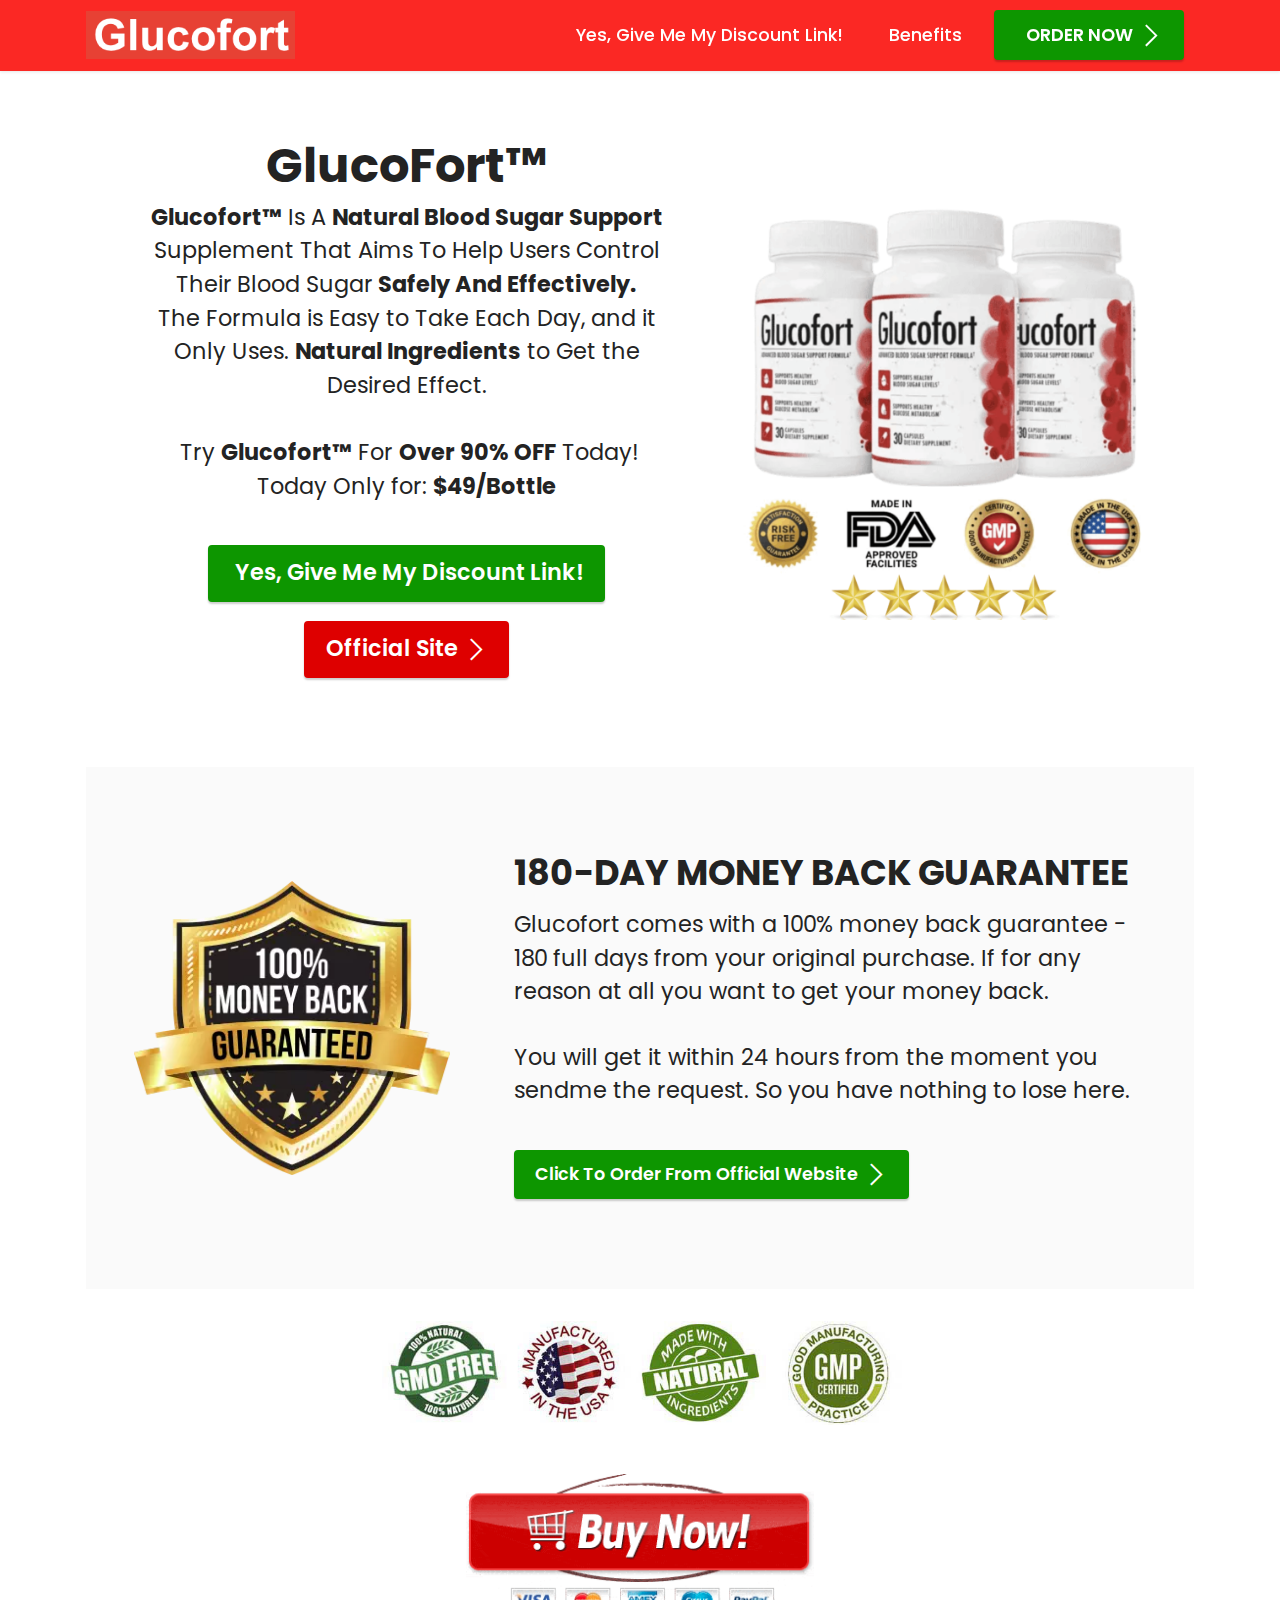
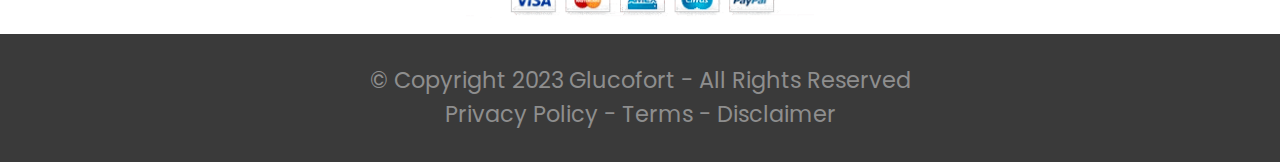
<file: index.html>
<!DOCTYPE html>
<html  lang="en-us">
<head>
  <!-- Site made with Mobirise Website Builder v5.9.0, https://mobirise.com -->
  <meta charset="UTF-8">
  <meta http-equiv="X-UA-Compatible" content="IE=edge">
  <meta name="generator" content="Mobirise v5.9.0, mobirise.com">
  <meta name="twitter:card" content="summary_large_image"/>
  <meta name="twitter:image:src" content="assets/images/index-meta.png">
  <meta property="og:image" content="assets/images/index-meta.png">
  <meta name="twitter:title" content="Glucofort™ Official Site">
  <meta name="viewport" content="width=device-width, initial-scale=1, minimum-scale=1">
  <link rel="shortcut icon" href="assets/images/9e9c5d74b94f3454cbd58ee2927c734f-543-80.webp" type="image/x-icon">
  <meta name="description" content="Support vision health with Ocuprime's proprietary  blend of 24 powerful ingredients carefully selected from nature">
  
  
  <title>Glucofort™ Official Site</title>
  <link rel="stylesheet" href="assets/web/assets/mobirise-icons2/mobirise2.css">
  <link rel="stylesheet" href="assets/bootstrap/css/bootstrap.min.css">
  <link rel="stylesheet" href="assets/bootstrap/css/bootstrap-grid.min.css">
  <link rel="stylesheet" href="assets/bootstrap/css/bootstrap-reboot.min.css">
  <link rel="stylesheet" href="assets/dropdown/css/style.css">
  <link rel="stylesheet" href="assets/socicon/css/styles.css">
  <link rel="stylesheet" href="assets/theme/css/style.css">
  <link rel="preload" href="https://fonts.googleapis.com/css?family=Poppins:100,100i,200,200i,300,300i,400,400i,500,500i,600,600i,700,700i,800,800i,900,900i&display=swap" as="style" onload="this.onload=null;this.rel='stylesheet'">
  <noscript><link rel="stylesheet" href="https://fonts.googleapis.com/css?family=Poppins:100,100i,200,200i,300,300i,400,400i,500,500i,600,600i,700,700i,800,800i,900,900i&display=swap"></noscript>
  <link rel="preload" as="style" href="assets/mobirise/css/mbr-additional.css"><link rel="stylesheet" href="assets/mobirise/css/mbr-additional.css" type="text/css">

  
  
  
</head>
<body>
  
  <section data-bs-version="5.1" class="menu menu1 cid-tnIXGkiqCz" once="menu" id="menu">
    

    <nav class="navbar navbar-dropdown navbar-fixed-top navbar-expand-lg">
        <div class="container">
            <div class="navbar-brand">
                <span class="navbar-logo">
                    <a href="https://bestofferhere.link/Glucofort">
                        <img src="assets/images/screenshot-2023-08-20-at-2.09.10-pm-288x66.png" alt="ocuprime" style="height: 3rem;">
                    </a>
                </span>
                
            </div>
            <button class="navbar-toggler" type="button" data-toggle="collapse" data-bs-toggle="collapse" data-target="#navbarSupportedContent" data-bs-target="#navbarSupportedContent" aria-controls="navbarNavAltMarkup" aria-expanded="false" aria-label="Toggle navigation">
                <div class="hamburger">
                    <span></span>
                    <span></span>
                    <span></span>
                    <span></span>
                </div>
            </button>
            <div class="collapse navbar-collapse" id="navbarSupportedContent">
                <ul class="navbar-nav nav-dropdown" data-app-modern-menu="true"><li class="nav-item"><a class="nav-link link text-info text-primary display-4" href="https://bestofferhere.link/Glucofort">
                            Yes, Give Me My Discount Link!</a></li>
                    <li class="nav-item"><a class="nav-link link text-info text-primary display-4" href="https://bestofferhere.link/Glucofort">
                            Benefits</a></li></ul>
                
                <div class="navbar-buttons mbr-section-btn"><a class="btn btn-success display-4" href="https://bestofferhere.link/Glucofort"><span class="mobi-mbri mobi-mbri-arrow-next mbr-iconfont mbr-iconfont-btn"></span><font face="Moririse2"><span style="font-size: 22px;">&nbsp;</span></font>ORDER NOW</a></div>
            </div>
        </div>
    </nav>
</section>

<section data-bs-version="5.1" class="features15 cid-tnJaAwlyFR" id="features16-o">

    

    
    <div class="container">
        <div class="content-wrapper">
            <div class="row align-items-center">
                <div class="col-12 col-lg">
                    <div class="text-wrapper">
                        <h1 class="card-title mbr-fonts-style display-2"><strong>GlucoFort™</strong></h1>
                        <p class="mbr-text mbr-fonts-style mb-4 display-7"><strong>Glucofort™</strong> Is A <strong>Natural Blood Sugar Support </strong>Supplement That Aims To Help Users Control Their<strong> </strong>Blood Sugar<strong> Safely And Effectively.</strong><br>The Formula is Easy to Take Each Day, and it Only Uses. <strong>Natural Ingredients</strong> to Get the Desired Effect.<br><br>&nbsp;Try <strong>Glucofort™</strong> For <strong>Over 90% OFF</strong> Today! <br>Today Only for: <strong>$49/Bottle</strong><br></p>
                        <div class="mbr-section-btn mt-3"><a class="btn btn-success display-7" href="https://bestofferhere.link/Glucofort">&nbsp;Yes, Give Me My Discount Link!</a> <a class="btn btn-primary display-7" href="https://bestofferhere.link/Glucofort"><span class="mobi-mbri mobi-mbri-arrow-next mbr-iconfont mbr-iconfont-btn" style="font-size: 22px;"></span>Official Site</a></div>
                    </div>
                </div>
                <div class="col-12 col-lg-5">
                    <div class="image-wrapper">
                        <a href="https://bestofferhere.link/Glucofort"><img src="assets/images/screenshot-2023-08-20-at-2.07.48-pm-956x980.png" alt="ocuprime"></a>
                    </div>
                </div>
            </div>
        </div>
    </div>
</section>

<section data-bs-version="5.1" class="features16 cid-tnKdrOkc85" id="features17-10">
    

    
    <div class="container">
        <div class="content-wrapper">
            <div class="row align-items-center">
                <div class="col-12 col-lg-4">
                    <div class="image-wrapper">
                        <a href="https://bestofferhere.link/Glucofort"><img src="assets/images/money-back-guarantee.webp" alt="money back guarantee"></a>
                    </div>
                </div>
                <div class="col-12 col-lg">
                    <div class="text-wrapper">
                        <h3 class="card-title mbr-fonts-style display-5"><strong>180-DAY MONEY BACK GUARANTEE</strong></h3>
                        <p class="mbr-text mbr-fonts-style mb-4 display-7">Glucofort comes with a 100% money back guarantee - 180 full days from your original purchase. If for any reason at all you want to get your money back.<br></p>
                        
                        <p class="mbr-text mbr-fonts-style mb-4 display-7">You will get it within 24 hours from the moment you sendme the request. So you have nothing to lose here.<br></p>
                        <div class="mbr-section-btn mt-3"><a class="btn btn-success display-4" href="https://bestofferhere.link/Glucofort"><span class="mobi-mbri mobi-mbri-arrow-next mbr-iconfont mbr-iconfont-btn"></span>Click To Order From Official Website</a></div>
                    </div>
                </div>
            </div>
        </div>
    </div>
</section>

<section data-bs-version="5.1" class="image3 cid-tnP8J57xQS" id="image3-1v">
    

    

    <div class="container">
        <div class="row justify-content-center">
            <div class="col-12 col-lg-6">
                <div class="image-wrapper">
                    <img src="assets/images/ocuprime-763x148.jpg" alt="ocuprime qualities">
                    
                </div>
            </div>
        </div>
    </div>
</section>

<section data-bs-version="5.1" class="image3 cid-tD0vg6mk0m" id="image3-4n">
    

    

    <div class="container">
        <div class="row justify-content-center">
            <div class="col-12 col-lg-4">
                <div class="image-wrapper">
                    <a href="https://bestofferhere.link/Glucofort"><img src="assets/images/betabeat-buy.gif" alt="order ocuprime"></a>
                    
                </div>
            </div>
        </div>
    </div>
</section>

<section data-bs-version="5.1" class="footer7 cid-tovw8QKy7q" once="footers" id="footer7-4g">

    

    

    <div class="container">
        <div class="media-container-row align-center mbr-white">
            <div class="col-12">
                <p class="mbr-text mb-0 mbr-fonts-style display-7">
                    © Copyright 2023 <a href="https://bestofferhere.link/LeanBiomeHere" class="text-danger">G</a>lucofort&nbsp;- All Rights Reserved<br><a href="http://privacy.html" class="text-danger">Privacy Policy</a> - <a href="terms.html" class="text-danger text-primary" target="_blank">Terms</a> - <a href="disclaimer.html" class="text-danger text-primary" target="_blank">Disclaimer</a><br>
                </p>
            </div>
        </div>
    </div>
</section><script src="assets/bootstrap/js/bootstrap.bundle.min.js"></script>  <script src="assets/smoothscroll/smooth-scroll.js"></script>  <script src="assets/ytplayer/index.js"></script>  <script src="assets/dropdown/js/navbar-dropdown.js"></script>  <script src="assets/theme/js/script.js"></script>  
  
  
 <div id="scrollToTop" class="scrollToTop mbr-arrow-up"><a style="text-align: center;"><i class="mbr-arrow-up-icon mbr-arrow-up-icon-cm cm-icon cm-icon-smallarrow-up"></i></a></div>
  </body>
</html>
</file>
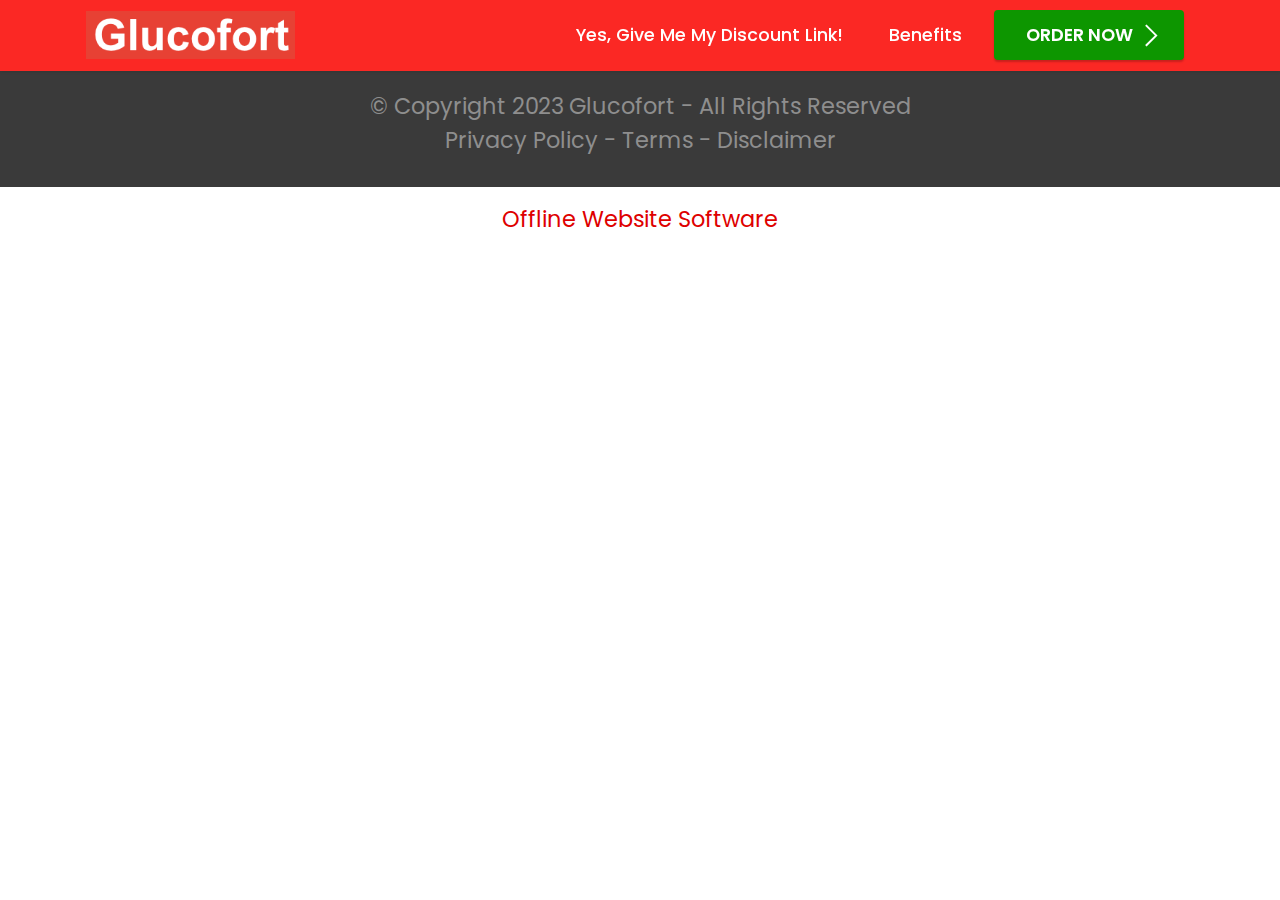
<file: page1.html>
<!DOCTYPE html>
<html  lang="en-us">
<head>
  <!-- Site made with Mobirise Website Builder v5.9.0, https://mobirise.com -->
  <meta charset="UTF-8">
  <meta http-equiv="X-UA-Compatible" content="IE=edge">
  <meta name="generator" content="Mobirise v5.9.0, mobirise.com">
  <meta name="viewport" content="width=device-width, initial-scale=1, minimum-scale=1">
  <link rel="shortcut icon" href="assets/images/9e9c5d74b94f3454cbd58ee2927c734f-543-80.webp" type="image/x-icon">
  <meta name="description" content="">
  
  
  <title>Page 1</title>
  <link rel="stylesheet" href="assets/web/assets/mobirise-icons2/mobirise2.css">
  <link rel="stylesheet" href="assets/bootstrap/css/bootstrap.min.css">
  <link rel="stylesheet" href="assets/bootstrap/css/bootstrap-grid.min.css">
  <link rel="stylesheet" href="assets/bootstrap/css/bootstrap-reboot.min.css">
  <link rel="stylesheet" href="assets/dropdown/css/style.css">
  <link rel="stylesheet" href="assets/socicon/css/styles.css">
  <link rel="stylesheet" href="assets/theme/css/style.css">
  <link rel="preload" href="https://fonts.googleapis.com/css?family=Poppins:100,100i,200,200i,300,300i,400,400i,500,500i,600,600i,700,700i,800,800i,900,900i&display=swap" as="style" onload="this.onload=null;this.rel='stylesheet'">
  <noscript><link rel="stylesheet" href="https://fonts.googleapis.com/css?family=Poppins:100,100i,200,200i,300,300i,400,400i,500,500i,600,600i,700,700i,800,800i,900,900i&display=swap"></noscript>
  <link rel="preload" as="style" href="assets/mobirise/css/mbr-additional.css"><link rel="stylesheet" href="assets/mobirise/css/mbr-additional.css" type="text/css">

  
  
  
</head>
<body>
  
  <section data-bs-version="5.1" class="menu menu1 cid-tnIXGkiqCz" once="menu" id="menu1-53">
    

    <nav class="navbar navbar-dropdown navbar-fixed-top navbar-expand-lg">
        <div class="container">
            <div class="navbar-brand">
                <span class="navbar-logo">
                    <a href="https://bestofferhere.link/Glucofort">
                        <img src="assets/images/screenshot-2023-08-20-at-2.09.10-pm-288x66.png" alt="ocuprime" style="height: 3rem;">
                    </a>
                </span>
                
            </div>
            <button class="navbar-toggler" type="button" data-toggle="collapse" data-bs-toggle="collapse" data-target="#navbarSupportedContent" data-bs-target="#navbarSupportedContent" aria-controls="navbarNavAltMarkup" aria-expanded="false" aria-label="Toggle navigation">
                <div class="hamburger">
                    <span></span>
                    <span></span>
                    <span></span>
                    <span></span>
                </div>
            </button>
            <div class="collapse navbar-collapse" id="navbarSupportedContent">
                <ul class="navbar-nav nav-dropdown" data-app-modern-menu="true"><li class="nav-item"><a class="nav-link link text-info text-primary display-4" href="https://bestofferhere.link/Glucofort">
                            Yes, Give Me My Discount Link!</a></li>
                    <li class="nav-item"><a class="nav-link link text-info text-primary display-4" href="https://bestofferhere.link/Glucofort">
                            Benefits</a></li></ul>
                
                <div class="navbar-buttons mbr-section-btn"><a class="btn btn-success display-4" href="https://bestofferhere.link/Glucofort"><span class="mobi-mbri mobi-mbri-arrow-next mbr-iconfont mbr-iconfont-btn"></span><font face="Moririse2"><span style="font-size: 22px;">&nbsp;</span></font>ORDER NOW</a></div>
            </div>
        </div>
    </nav>
</section>

<section data-bs-version="5.1" class="footer7 cid-tovw8QKy7q" once="footers" id="footer7-54">

    

    

    <div class="container">
        <div class="media-container-row align-center mbr-white">
            <div class="col-12">
                <p class="mbr-text mb-0 mbr-fonts-style display-7">
                    © Copyright 2023 <a href="https://bestofferhere.link/LeanBiomeHere" class="text-danger">G</a>lucofort&nbsp;- All Rights Reserved<br><a href="http://privacy.html" class="text-danger">Privacy Policy</a> - <a href="terms.html" class="text-danger text-primary" target="_blank">Terms</a> - <a href="disclaimer.html" class="text-danger text-primary" target="_blank">Disclaimer</a><br>
                </p>
            </div>
        </div>
    </div>
</section><section class="display-7" style="padding: 0;align-items: center;justify-content: center;flex-wrap: wrap;    align-content: center;display: flex;position: relative;height: 4rem;"><a href="https://mobiri.se/2977113" style="flex: 1 1;height: 4rem;position: absolute;width: 100%;z-index: 1;"><img alt="" style="height: 4rem;" src="[data-uri]"></a><p style="margin: 0;text-align: center;" class="display-7">&#8204;</p><a style="z-index:1" href="https://mobirise.com/offline-website-builder.html">Offline Website Software</a></section><script src="assets/bootstrap/js/bootstrap.bundle.min.js"></script>  <script src="assets/smoothscroll/smooth-scroll.js"></script>  <script src="assets/ytplayer/index.js"></script>  <script src="assets/dropdown/js/navbar-dropdown.js"></script>  <script src="assets/theme/js/script.js"></script>  
  
  
 <div id="scrollToTop" class="scrollToTop mbr-arrow-up"><a style="text-align: center;"><i class="mbr-arrow-up-icon mbr-arrow-up-icon-cm cm-icon cm-icon-smallarrow-up"></i></a></div>
  </body>
</html>
</file>
<file: assets/web/assets/mobirise-icons2/mobirise2.css>
@font-face {
  font-family: 'Moririse2';
  font-display: swap;
  src:  url('mobirise2.eot?f2bix4');
  src:  url('mobirise2.eot?f2bix4#iefix') format('embedded-opentype'),
    url('mobirise2.ttf?f2bix4') format('truetype'),
    url('mobirise2.woff?f2bix4') format('woff'),
    url('mobirise2.svg?f2bix4#mobirise2') format('svg');
  font-weight: normal;
  font-style: normal;
}

[class^="mobi-"], [class*=" mobi-"] {
  /* use !important to prevent issues with browser extensions that change fonts */
  font-family: 'Moririse2' !important;
  speak: none;
  font-style: normal;
  font-weight: normal;
  font-variant: normal;
  text-transform: none;
  line-height: 1;

  /* Better Font Rendering =========== */
  -webkit-font-smoothing: antialiased;
  -moz-osx-font-smoothing: grayscale;
}

.mobi-mbri-add-submenu:before {
  content: "\e900";
}
.mobi-mbri-alert:before {
  content: "\e901";
}
.mobi-mbri-align-center:before {
  content: "\e902";
}
.mobi-mbri-align-justify:before {
  content: "\e903";
}
.mobi-mbri-align-left:before {
  content: "\e904";
}
.mobi-mbri-align-right:before {
  content: "\e905";
}
.mobi-mbri-android:before {
  content: "\e906";
}
.mobi-mbri-apple:before {
  content: "\e907";
}
.mobi-mbri-arrow-down:before {
  content: "\e908";
}
.mobi-mbri-arrow-next:before {
  content: "\e909";
}
.mobi-mbri-arrow-prev:before {
  content: "\e90a";
}
.mobi-mbri-arrow-up:before {
  content: "\e90b";
}
.mobi-mbri-bold:before {
  content: "\e90c";
}
.mobi-mbri-bookmark:before {
  content: "\e90d";
}
.mobi-mbri-bootstrap:before {
  content: "\e90e";
}
.mobi-mbri-briefcase:before {
  content: "\e90f";
}
.mobi-mbri-browse:before {
  content: "\e910";
}
.mobi-mbri-bulleted-list:before {
  content: "\e911";
}
.mobi-mbri-calendar:before {
  content: "\e912";
}
.mobi-mbri-camera:before {
  content: "\e913";
}
.mobi-mbri-cart-add:before {
  content: "\e914";
}
.mobi-mbri-cart-full:before {
  content: "\e915";
}
.mobi-mbri-cash:before {
  content: "\e916";
}
.mobi-mbri-change-style:before {
  content: "\e917";
}
.mobi-mbri-chat:before {
  content: "\e918";
}
.mobi-mbri-clock:before {
  content: "\e919";
}
.mobi-mbri-close:before {
  content: "\e91a";
}
.mobi-mbri-cloud:before {
  content: "\e91b";
}
.mobi-mbri-code:before {
  content: "\e91c";
}
.mobi-mbri-contact-form:before {
  content: "\e91d";
}
.mobi-mbri-credit-card:before {
  content: "\e91e";
}
.mobi-mbri-cursor-click:before {
  content: "\e91f";
}
.mobi-mbri-cust-feedback:before {
  content: "\e920";
}
.mobi-mbri-database:before {
  content: "\e921";
}
.mobi-mbri-delivery:before {
  content: "\e922";
}
.mobi-mbri-desktop:before {
  content: "\e923";
}
.mobi-mbri-devices:before {
  content: "\e924";
}
.mobi-mbri-down:before {
  content: "\e925";
}
.mobi-mbri-download-2:before {
  content: "\e926";
}
.mobi-mbri-download:before {
  content: "\e927";
}
.mobi-mbri-drag-n-drop-2:before {
  content: "\e928";
}
.mobi-mbri-drag-n-drop:before {
  content: "\e929";
}
.mobi-mbri-edit-2:before {
  content: "\e92a";
}
.mobi-mbri-edit:before {
  content: "\e92b";
}
.mobi-mbri-error:before {
  content: "\e92c";
}
.mobi-mbri-extension:before {
  content: "\e92d";
}
.mobi-mbri-features:before {
  content: "\e92e";
}
.mobi-mbri-file:before {
  content: "\e92f";
}
.mobi-mbri-flag:before {
  content: "\e930";
}
.mobi-mbri-folder:before {
  content: "\e931";
}
.mobi-mbri-gift:before {
  content: "\e932";
}
.mobi-mbri-github:before {
  content: "\e933";
}
.mobi-mbri-globe-2:before {
  content: "\e934";
}
.mobi-mbri-globe:before {
  content: "\e935";
}
.mobi-mbri-growing-chart:before {
  content: "\e936";
}
.mobi-mbri-hearth:before {
  content: "\e937";
}
.mobi-mbri-help:before {
  content: "\e938";
}
.mobi-mbri-home:before {
  content: "\e939";
}
.mobi-mbri-hot-cup:before {
  content: "\e93a";
}
.mobi-mbri-idea:before {
  content: "\e93b";
}
.mobi-mbri-image-gallery:before {
  content: "\e93c";
}
.mobi-mbri-image-slider:before {
  content: "\e93d";
}
.mobi-mbri-info:before {
  content: "\e93e";
}
.mobi-mbri-italic:before {
  content: "\e93f";
}
.mobi-mbri-key:before {
  content: "\e940";
}
.mobi-mbri-laptop:before {
  content: "\e941";
}
.mobi-mbri-layers:before {
  content: "\e942";
}
.mobi-mbri-left-right:before {
  content: "\e943";
}
.mobi-mbri-left:before {
  content: "\e944";
}
.mobi-mbri-letter:before {
  content: "\e945";
}
.mobi-mbri-like:before {
  content: "\e946";
}
.mobi-mbri-link:before {
  content: "\e947";
}
.mobi-mbri-lock:before {
  content: "\e948";
}
.mobi-mbri-login:before {
  content: "\e949";
}
.mobi-mbri-logout:before {
  content: "\e94a";
}
.mobi-mbri-magic-stick:before {
  content: "\e94b";
}
.mobi-mbri-map-pin:before {
  content: "\e94c";
}
.mobi-mbri-menu:before {
  content: "\e94d";
}
.mobi-mbri-mobile-2:before {
  content: "\e94e";
}
.mobi-mbri-mobile-horizontal:before {
  content: "\e94f";
}
.mobi-mbri-mobile:before {
  content: "\e950";
}
.mobi-mbri-mobirise:before {
  content: "\e951";
}
.mobi-mbri-more-horizontal:before {
  content: "\e952";
}
.mobi-mbri-more-vertical:before {
  content: "\e953";
}
.mobi-mbri-music:before {
  content: "\e954";
}
.mobi-mbri-new-file:before {
  content: "\e955";
}
.mobi-mbri-numbered-list:before {
  content: "\e956";
}
.mobi-mbri-opened-folder:before {
  content: "\e957";
}
.mobi-mbri-pages:before {
  content: "\e958";
}
.mobi-mbri-paper-plane:before {
  content: "\e959";
}
.mobi-mbri-paperclip:before {
  content: "\e95a";
}
.mobi-mbri-phone:before {
  content: "\e95b";
}
.mobi-mbri-photo:before {
  content: "\e95c";
}
.mobi-mbri-photos:before {
  content: "\e95d";
}
.mobi-mbri-pin:before {
  content: "\e95e";
}
.mobi-mbri-play:before {
  content: "\e95f";
}
.mobi-mbri-plus:before {
  content: "\e960";
}
.mobi-mbri-preview:before {
  content: "\e961";
}
.mobi-mbri-print:before {
  content: "\e962";
}
.mobi-mbri-protect:before {
  content: "\e963";
}
.mobi-mbri-question:before {
  content: "\e964";
}
.mobi-mbri-quote-left:before {
  content: "\e965";
}
.mobi-mbri-quote-right:before {
  content: "\e966";
}
.mobi-mbri-redo:before {
  content: "\e967";
}
.mobi-mbri-refresh:before {
  content: "\e968";
}
.mobi-mbri-responsive-2:before {
  content: "\e969";
}
.mobi-mbri-responsive:before {
  content: "\e96a";
}
.mobi-mbri-right:before {
  content: "\e96b";
}
.mobi-mbri-rocket:before {
  content: "\e96c";
}
.mobi-mbri-sad-face:before {
  content: "\e96d";
}
.mobi-mbri-sale:before {
  content: "\e96e";
}
.mobi-mbri-save:before {
  content: "\e96f";
}
.mobi-mbri-search:before {
  content: "\e970";
}
.mobi-mbri-setting-2:before {
  content: "\e971";
}
.mobi-mbri-setting-3:before {
  content: "\e972";
}
.mobi-mbri-setting:before {
  content: "\e973";
}
.mobi-mbri-share:before {
  content: "\e974";
}
.mobi-mbri-shopping-bag:before {
  content: "\e975";
}
.mobi-mbri-shopping-basket:before {
  content: "\e976";
}
.mobi-mbri-shopping-cart:before {
  content: "\e977";
}
.mobi-mbri-sites:before {
  content: "\e978";
}
.mobi-mbri-smile-face:before {
  content: "\e979";
}
.mobi-mbri-speed:before {
  content: "\e97a";
}
.mobi-mbri-star:before {
  content: "\e97b";
}
.mobi-mbri-success:before {
  content: "\e97c";
}
.mobi-mbri-sun:before {
  content: "\e97d";
}
.mobi-mbri-sun2:before {
  content: "\e97e";
}
.mobi-mbri-tablet-vertical:before {
  content: "\e97f";
}
.mobi-mbri-tablet:before {
  content: "\e980";
}
.mobi-mbri-target:before {
  content: "\e981";
}
.mobi-mbri-timer:before {
  content: "\e982";
}
.mobi-mbri-to-ftp:before {
  content: "\e983";
}
.mobi-mbri-to-local-drive:before {
  content: "\e984";
}
.mobi-mbri-touch-swipe:before {
  content: "\e985";
}
.mobi-mbri-touch:before {
  content: "\e986";
}
.mobi-mbri-trash:before {
  content: "\e987";
}
.mobi-mbri-underline:before {
  content: "\e988";
}
.mobi-mbri-undo:before {
  content: "\e989";
}
.mobi-mbri-unlink:before {
  content: "\e98a";
}
.mobi-mbri-unlock:before {
  content: "\e98b";
}
.mobi-mbri-up-down:before {
  content: "\e98c";
}
.mobi-mbri-up:before {
  content: "\e98d";
}
.mobi-mbri-update:before {
  content: "\e98e";
}
.mobi-mbri-upload-2:before {
  content: "\e98f";
}
.mobi-mbri-upload:before {
  content: "\e990";
}
.mobi-mbri-user-2:before {
  content: "\e991";
}
.mobi-mbri-user:before {
  content: "\e992";
}
.mobi-mbri-users:before {
  content: "\e993";
}
.mobi-mbri-video-play:before {
  content: "\e994";
}
.mobi-mbri-video:before {
  content: "\e995";
}
.mobi-mbri-watch:before {
  content: "\e996";
}
.mobi-mbri-website-theme-2:before {
  content: "\e997";
}
.mobi-mbri-website-theme:before {
  content: "\e998";
}
.mobi-mbri-wifi:before {
  content: "\e999";
}
.mobi-mbri-windows:before {
  content: "\e99a";
}
.mobi-mbri-zoom-in:before {
  content: "\e99b";
}
.mobi-mbri-zoom-out:before {
  content: "\e99c";
}
</file>
<file: assets/dropdown/css/style.css>
.navbar-dropdown {
  left: 0;
  padding: 0;
  position: absolute;
  right: 0;
  top: 0;
  transition: all 0.45s ease;
  z-index: 1030;
  background: #282828; }
  .navbar-dropdown .navbar-logo {
    margin-right: 0.8rem;
    transition: margin 0.3s ease-in-out;
    vertical-align: middle; }
    .navbar-dropdown .navbar-logo img {
      height: 3.125rem;
      transition: all 0.3s ease-in-out; }
    .navbar-dropdown .navbar-logo.mbr-iconfont {
      font-size: 3.125rem;
      line-height: 3.125rem; }
  .navbar-dropdown .navbar-caption {
    font-weight: 700;
    white-space: normal;
    vertical-align: -4px;
    line-height: 3.125rem !important; }
    .navbar-dropdown .navbar-caption, .navbar-dropdown .navbar-caption:hover {
      color: inherit;
      text-decoration: none; }
  .navbar-dropdown .mbr-iconfont + .navbar-caption {
    vertical-align: -1px; }
  .navbar-dropdown.navbar-fixed-top {
    position: fixed; }
  .navbar-dropdown .navbar-brand span {
    vertical-align: -4px; }
  .navbar-dropdown.bg-color.transparent {
    background: none; }
  .navbar-dropdown.navbar-short .navbar-brand {
    padding: 0.625rem 0; }
    .navbar-dropdown.navbar-short .navbar-brand span {
      vertical-align: -1px; }
  .navbar-dropdown.navbar-short .navbar-caption {
    line-height: 2.375rem !important;
    vertical-align: -2px; }
  .navbar-dropdown.navbar-short .navbar-logo {
    margin-right: 0.5rem; }
    .navbar-dropdown.navbar-short .navbar-logo img {
      height: 2.375rem; }
    .navbar-dropdown.navbar-short .navbar-logo.mbr-iconfont {
      font-size: 2.375rem;
      line-height: 2.375rem; }
  .navbar-dropdown.navbar-short .mbr-table-cell {
    height: 3.625rem; }
  .navbar-dropdown .navbar-close {
    left: 0.6875rem;
    position: fixed;
    top: 0.75rem;
    z-index: 1000; }
  .navbar-dropdown .hamburger-icon {
    content: "";
    display: inline-block;
    vertical-align: middle;
    width: 16px;
    -webkit-box-shadow: 0 -6px 0 1px #282828,0 0 0 1px #282828,0 6px 0 1px #282828;
    -moz-box-shadow: 0 -6px 0 1px #282828,0 0 0 1px #282828,0 6px 0 1px #282828;
    box-shadow: 0 -6px 0 1px #282828,0 0 0 1px #282828,0 6px 0 1px #282828; }

.dropdown-menu .dropdown-toggle[data-toggle="dropdown-submenu"]::after {
  border-bottom: 0.35em solid transparent;
  border-left: 0.35em solid;
  border-right: 0;
  border-top: 0.35em solid transparent;
  margin-left: 0.3rem; }

.dropdown-menu .dropdown-item:focus {
  outline: 0; }

.nav-dropdown {
  font-size: 0.75rem;
  font-weight: 500;
  height: auto !important; }
  .nav-dropdown .nav-btn {
    padding-left: 1rem; }
  .nav-dropdown .link {
    margin: .667em 1.667em;
    font-weight: 500;
    padding: 0;
    transition: color .2s ease-in-out; }
    .nav-dropdown .link.dropdown-toggle {
      margin-right: 2.583em; }
      .nav-dropdown .link.dropdown-toggle::after {
        margin-left: .25rem;
        border-top: 0.35em solid;
        border-right: 0.35em solid transparent;
        border-left: 0.35em solid transparent;
        border-bottom: 0; }
      .nav-dropdown .link.dropdown-toggle[aria-expanded="true"] {
        margin: 0;
        padding: 0.667em 3.263em  0.667em 1.667em; }
  .nav-dropdown .link::after,
  .nav-dropdown .dropdown-item::after {
    color: inherit; }
  .nav-dropdown .btn {
    font-size: 0.75rem;
    font-weight: 700;
    letter-spacing: 0;
    margin-bottom: 0;
    padding-left: 1.25rem;
    padding-right: 1.25rem; }
  .nav-dropdown .dropdown-menu {
    border-radius: 0;
    border: 0;
    left: 0;
    margin: 0;
    padding-bottom: 1.25rem;
    padding-top: 1.25rem;
    position: relative; }
  .nav-dropdown .dropdown-submenu {
    margin-left: 0.125rem;
    top: 0; }
  .nav-dropdown .dropdown-item {
    font-weight: 500;
    line-height: 2;
    padding: 0.3846em 4.615em 0.3846em 1.5385em;
    position: relative;
    transition: color .2s ease-in-out, background-color .2s ease-in-out; }
    .nav-dropdown .dropdown-item::after {
      margin-top: -0.3077em;
      position: absolute;
      right: 1.1538em;
      top: 50%; }
    .nav-dropdown .dropdown-item:focus, .nav-dropdown .dropdown-item:hover {
      background: none; }

@media (max-width: 767px) {
  .nav-dropdown.navbar-toggleable-sm {
    bottom: 0;
    display: none;
    left: 0;
    overflow-x: hidden;
    position: fixed;
    top: 0;
    transform: translateX(-100%);
    -ms-transform: translateX(-100%);
    -webkit-transform: translateX(-100%);
    width: 18.75rem;
    z-index: 999; } }
.nav-dropdown.navbar-toggleable-xl {
  bottom: 0;
  display: none;
  left: 0;
  overflow-x: hidden;
  position: fixed;
  top: 0;
  transform: translateX(-100%);
  -ms-transform: translateX(-100%);
  -webkit-transform: translateX(-100%);
  width: 18.75rem;
  z-index: 999; }

.nav-dropdown-sm {
  display: block !important;
  overflow-x: hidden;
  overflow: auto;
  padding-top: 3.875rem; }
  .nav-dropdown-sm::after {
    content: "";
    display: block;
    height: 3rem;
    width: 100%; }
  .nav-dropdown-sm.collapse.in ~ .navbar-close {
    display: block !important; }
  .nav-dropdown-sm.collapsing, .nav-dropdown-sm.collapse.in {
    transform: translateX(0);
    -ms-transform: translateX(0);
    -webkit-transform: translateX(0);
    transition: all 0.25s ease-out;
    -webkit-transition: all 0.25s ease-out;
    background: #282828; }
  .nav-dropdown-sm.collapsing[aria-expanded="false"] {
    transform: translateX(-100%);
    -ms-transform: translateX(-100%);
    -webkit-transform: translateX(-100%); }
  .nav-dropdown-sm .nav-item {
    display: block;
    margin-left: 0 !important;
    padding-left: 0; }
  .nav-dropdown-sm .link,
  .nav-dropdown-sm .dropdown-item {
    border-top: 1px dotted rgba(255, 255, 255, 0.1);
    font-size: 0.8125rem;
    line-height: 1.6;
    margin: 0 !important;
    padding: 0.875rem 2.4rem 0.875rem 1.5625rem !important;
    position: relative;
    white-space: normal; }
    .nav-dropdown-sm .link:focus, .nav-dropdown-sm .link:hover,
    .nav-dropdown-sm .dropdown-item:focus,
    .nav-dropdown-sm .dropdown-item:hover {
      background: rgba(0, 0, 0, 0.2) !important;
      color: #c0a375; }
  .nav-dropdown-sm .nav-btn {
    position: relative;
    padding: 1.5625rem 1.5625rem 0 1.5625rem; }
    .nav-dropdown-sm .nav-btn::before {
      border-top: 1px dotted rgba(255, 255, 255, 0.1);
      content: "";
      left: 0;
      position: absolute;
      top: 0;
      width: 100%; }
    .nav-dropdown-sm .nav-btn + .nav-btn {
      padding-top: 0.625rem; }
      .nav-dropdown-sm .nav-btn + .nav-btn::before {
        display: none; }
  .nav-dropdown-sm .btn {
    padding: 0.625rem 0; }
  .nav-dropdown-sm .dropdown-toggle[data-toggle="dropdown-submenu"]::after {
    margin-left: .25rem;
    border-top: 0.35em solid;
    border-right: 0.35em solid transparent;
    border-left: 0.35em solid transparent;
    border-bottom: 0; }
  .nav-dropdown-sm .dropdown-toggle[data-toggle="dropdown-submenu"][aria-expanded="true"]::after {
    border-top: 0;
    border-right: 0.35em solid transparent;
    border-left: 0.35em solid transparent;
    border-bottom: 0.35em solid; }
  .nav-dropdown-sm .dropdown-menu {
    margin: 0;
    padding: 0;
    position: relative;
    top: 0;
    left: 0;
    width: 100%;
    border: 0;
    float: none;
    border-radius: 0;
    background: none; }
  .nav-dropdown-sm .dropdown-submenu {
    left: 100%;
    margin-left: 0.125rem;
    margin-top: -1.25rem;
    top: 0; }

.navbar-toggleable-sm .nav-dropdown .dropdown-menu {
  position: absolute; }

.navbar-toggleable-sm .nav-dropdown .dropdown-submenu {
  left: 100%;
  margin-left: 0.125rem;
  margin-top: -1.25rem;
  top: 0; }

.navbar-toggleable-sm.opened .nav-dropdown .dropdown-menu {
  position: relative; }

.navbar-toggleable-sm.opened .nav-dropdown .dropdown-submenu {
  left: 0;
  margin-left: 00rem;
  margin-top: 0rem;
  top: 0; }

.is-builder .nav-dropdown.collapsing {
  transition: none !important; }
</file>
<file: assets/socicon/css/styles.css>
@charset "UTF-8";

@font-face {
  font-family: 'Socicon';
  src:  url('../fonts/socicon.eot');
  src:  url('../fonts/socicon.eot?#iefix') format('embedded-opentype'),
    url('../fonts/socicon.woff2') format('woff2'),
    url('../fonts/socicon.ttf') format('truetype'),
    url('../fonts/socicon.woff') format('woff'),
    url('../fonts/socicon.svg#socicon') format('svg');
  font-weight: normal;
  font-style: normal;
  font-display: swap;
}

[data-icon]:before {
  font-family: "socicon" !important;
  content: attr(data-icon);
  font-style: normal !important;
  font-weight: normal !important;
  font-variant: normal !important;
  text-transform: none !important;
  speak: none;
  line-height: 1;
  -webkit-font-smoothing: antialiased;
  -moz-osx-font-smoothing: grayscale;
}

[class^="socicon-"], [class*=" socicon-"] {
  /* use !important to prevent issues with browser extensions that change fonts */
  font-family: 'Socicon' !important;
  speak: none;
  font-style: normal;
  font-weight: normal;
  font-variant: normal;
  text-transform: none;
  line-height: 1;

  /* Better Font Rendering =========== */
  -webkit-font-smoothing: antialiased;
  -moz-osx-font-smoothing: grayscale;
}

.socicon-eitaa:before {
  content: "\e97c";
}
.socicon-soroush:before {
  content: "\e97d";
}
.socicon-bale:before {
  content: "\e97e";
}
.socicon-zazzle:before {
  content: "\e97b";
}
.socicon-society6:before {
  content: "\e97a";
}
.socicon-redbubble:before {
  content: "\e979";
}
.socicon-avvo:before {
  content: "\e978";
}
.socicon-stitcher:before {
  content: "\e977";
}
.socicon-googlehangouts:before {
  content: "\e974";
}
.socicon-dlive:before {
  content: "\e975";
}
.socicon-vsco:before {
  content: "\e976";
}
.socicon-flipboard:before {
  content: "\e973";
}
.socicon-ubuntu:before {
  content: "\e958";
}
.socicon-artstation:before {
  content: "\e959";
}
.socicon-invision:before {
  content: "\e95a";
}
.socicon-torial:before {
  content: "\e95b";
}
.socicon-collectorz:before {
  content: "\e95c";
}
.socicon-seenthis:before {
  content: "\e95d";
}
.socicon-googleplaymusic:before {
  content: "\e95e";
}
.socicon-debian:before {
  content: "\e95f";
}
.socicon-filmfreeway:before {
  content: "\e960";
}
.socicon-gnome:before {
  content: "\e961";
}
.socicon-itchio:before {
  content: "\e962";
}
.socicon-jamendo:before {
  content: "\e963";
}
.socicon-mix:before {
  content: "\e964";
}
.socicon-sharepoint:before {
  content: "\e965";
}
.socicon-tinder:before {
  content: "\e966";
}
.socicon-windguru:before {
  content: "\e967";
}
.socicon-cdbaby:before {
  content: "\e968";
}
.socicon-elementaryos:before {
  content: "\e969";
}
.socicon-stage32:before {
  content: "\e96a";
}
.socicon-tiktok:before {
  content: "\e96b";
}
.socicon-gitter:before {
  content: "\e96c";
}
.socicon-letterboxd:before {
  content: "\e96d";
}
.socicon-threema:before {
  content: "\e96e";
}
.socicon-splice:before {
  content: "\e96f";
}
.socicon-metapop:before {
  content: "\e970";
}
.socicon-naver:before {
  content: "\e971";
}
.socicon-remote:before {
  content: "\e972";
}
.socicon-internet:before {
  content: "\e957";
}
.socicon-moddb:before {
  content: "\e94b";
}
.socicon-indiedb:before {
  content: "\e94c";
}
.socicon-traxsource:before {
  content: "\e94d";
}
.socicon-gamefor:before {
  content: "\e94e";
}
.socicon-pixiv:before {
  content: "\e94f";
}
.socicon-myanimelist:before {
  content: "\e950";
}
.socicon-blackberry:before {
  content: "\e951";
}
.socicon-wickr:before {
  content: "\e952";
}
.socicon-spip:before {
  content: "\e953";
}
.socicon-napster:before {
  content: "\e954";
}
.socicon-beatport:before {
  content: "\e955";
}
.socicon-hackerone:before {
  content: "\e956";
}
.socicon-hackernews:before {
  content: "\e946";
}
.socicon-smashwords:before {
  content: "\e947";
}
.socicon-kobo:before {
  content: "\e948";
}
.socicon-bookbub:before {
  content: "\e949";
}
.socicon-mailru:before {
  content: "\e94a";
}
.socicon-gitlab:before {
  content: "\e945";
}
.socicon-instructables:before {
  content: "\e944";
}
.socicon-portfolio:before {
  content: "\e943";
}
.socicon-codered:before {
  content: "\e940";
}
.socicon-origin:before {
  content: "\e941";
}
.socicon-nextdoor:before {
  content: "\e942";
}
.socicon-udemy:before {
  content: "\e93f";
}
.socicon-livemaster:before {
  content: "\e93e";
}
.socicon-crunchbase:before {
  content: "\e93b";
}
.socicon-homefy:before {
  content: "\e93c";
}
.socicon-calendly:before {
  content: "\e93d";
}
.socicon-realtor:before {
  content: "\e90f";
}
.socicon-tidal:before {
  content: "\e910";
}
.socicon-qobuz:before {
  content: "\e911";
}
.socicon-natgeo:before {
  content: "\e912";
}
.socicon-mastodon:before {
  content: "\e913";
}
.socicon-unsplash:before {
  content: "\e914";
}
.socicon-homeadvisor:before {
  content: "\e915";
}
.socicon-angieslist:before {
  content: "\e916";
}
.socicon-codepen:before {
  content: "\e917";
}
.socicon-slack:before {
  content: "\e918";
}
.socicon-openaigym:before {
  content: "\e919";
}
.socicon-logmein:before {
  content: "\e91a";
}
.socicon-fiverr:before {
  content: "\e91b";
}
.socicon-gotomeeting:before {
  content: "\e91c";
}
.socicon-aliexpress:before {
  content: "\e91d";
}
.socicon-guru:before {
  content: "\e91e";
}
.socicon-appstore:before {
  content: "\e91f";
}
.socicon-homes:before {
  content: "\e920";
}
.socicon-zoom:before {
  content: "\e921";
}
.socicon-alibaba:before {
  content: "\e922";
}
.socicon-craigslist:before {
  content: "\e923";
}
.socicon-wix:before {
  content: "\e924";
}
.socicon-redfin:before {
  content: "\e925";
}
.socicon-googlecalendar:before {
  content: "\e926";
}
.socicon-shopify:before {
  content: "\e927";
}
.socicon-freelancer:before {
  content: "\e928";
}
.socicon-seedrs:before {
  content: "\e929";
}
.socicon-bing:before {
  content: "\e92a";
}
.socicon-doodle:before {
  content: "\e92b";
}
.socicon-bonanza:before {
  content: "\e92c";
}
.socicon-squarespace:before {
  content: "\e92d";
}
.socicon-toptal:before {
  content: "\e92e";
}
.socicon-gust:before {
  content: "\e92f";
}
.socicon-ask:before {
  content: "\e930";
}
.socicon-trulia:before {
  content: "\e931";
}
.socicon-loomly:before {
  content: "\e932";
}
.socicon-ghost:before {
  content: "\e933";
}
.socicon-upwork:before {
  content: "\e934";
}
.socicon-fundable:before {
  content: "\e935";
}
.socicon-booking:before {
  content: "\e936";
}
.socicon-googlemaps:before {
  content: "\e937";
}
.socicon-zillow:before {
  content: "\e938";
}
.socicon-niconico:before {
  content: "\e939";
}
.socicon-toneden:before {
  content: "\e93a";
}
.socicon-augment:before {
  content: "\e908";
}
.socicon-bitbucket:before {
  content: "\e909";
}
.socicon-fyuse:before {
  content: "\e90a";
}
.socicon-yt-gaming:before {
  content: "\e90b";
}
.socicon-sketchfab:before {
  content: "\e90c";
}
.socicon-mobcrush:before {
  content: "\e90d";
}
.socicon-microsoft:before {
  content: "\e90e";
}
.socicon-pandora:before {
  content: "\e907";
}
.socicon-messenger:before {
  content: "\e906";
}
.socicon-gamewisp:before {
  content: "\e905";
}
.socicon-bloglovin:before {
  content: "\e904";
}
.socicon-tunein:before {
  content: "\e903";
}
.socicon-gamejolt:before {
  content: "\e901";
}
.socicon-trello:before {
  content: "\e902";
}
.socicon-spreadshirt:before {
  content: "\e900";
}
.socicon-500px:before {
  content: "\e000";
}
.socicon-8tracks:before {
  content: "\e001";
}
.socicon-airbnb:before {
  content: "\e002";
}
.socicon-alliance:before {
  content: "\e003";
}
.socicon-amazon:before {
  content: "\e004";
}
.socicon-amplement:before {
  content: "\e005";
}
.socicon-android:before {
  content: "\e006";
}
.socicon-angellist:before {
  content: "\e007";
}
.socicon-apple:before {
  content: "\e008";
}
.socicon-appnet:before {
  content: "\e009";
}
.socicon-baidu:before {
  content: "\e00a";
}
.socicon-bandcamp:before {
  content: "\e00b";
}
.socicon-battlenet:before {
  content: "\e00c";
}
.socicon-mixer:before {
  content: "\e00d";
}
.socicon-bebee:before {
  content: "\e00e";
}
.socicon-bebo:before {
  content: "\e00f";
}
.socicon-behance:before {
  content: "\e010";
}
.socicon-blizzard:before {
  content: "\e011";
}
.socicon-blogger:before {
  content: "\e012";
}
.socicon-buffer:before {
  content: "\e013";
}
.socicon-chrome:before {
  content: "\e014";
}
.socicon-coderwall:before {
  content: "\e015";
}
.socicon-curse:before {
  content: "\e016";
}
.socicon-dailymotion:before {
  content: "\e017";
}
.socicon-deezer:before {
  content: "\e018";
}
.socicon-delicious:before {
  content: "\e019";
}
.socicon-deviantart:before {
  content: "\e01a";
}
.socicon-diablo:before {
  content: "\e01b";
}
.socicon-digg:before {
  content: "\e01c";
}
.socicon-discord:before {
  content: "\e01d";
}
.socicon-disqus:before {
  content: "\e01e";
}
.socicon-douban:before {
  content: "\e01f";
}
.socicon-draugiem:before {
  content: "\e020";
}
.socicon-dribbble:before {
  content: "\e021";
}
.socicon-drupal:before {
  content: "\e022";
}
.socicon-ebay:before {
  content: "\e023";
}
.socicon-ello:before {
  content: "\e024";
}
.socicon-endomodo:before {
  content: "\e025";
}
.socicon-envato:before {
  content: "\e026";
}
.socicon-etsy:before {
  content: "\e027";
}
.socicon-facebook:before {
  content: "\e028";
}
.socicon-feedburner:before {
  content: "\e029";
}
.socicon-filmweb:before {
  content: "\e02a";
}
.socicon-firefox:before {
  content: "\e02b";
}
.socicon-flattr:before {
  content: "\e02c";
}
.socicon-flickr:before {
  content: "\e02d";
}
.socicon-formulr:before {
  content: "\e02e";
}
.socicon-forrst:before {
  content: "\e02f";
}
.socicon-foursquare:before {
  content: "\e030";
}
.socicon-friendfeed:before {
  content: "\e031";
}
.socicon-github:before {
  content: "\e032";
}
.socicon-goodreads:before {
  content: "\e033";
}
.socicon-google:before {
  content: "\e034";
}
.socicon-googlescholar:before {
  content: "\e035";
}
.socicon-googlegroups:before {
  content: "\e036";
}
.socicon-googlephotos:before {
  content: "\e037";
}
.socicon-googleplus:before {
  content: "\e038";
}
.socicon-grooveshark:before {
  content: "\e039";
}
.socicon-hackerrank:before {
  content: "\e03a";
}
.socicon-hearthstone:before {
  content: "\e03b";
}
.socicon-hellocoton:before {
  content: "\e03c";
}
.socicon-heroes:before {
  content: "\e03d";
}
.socicon-smashcast:before {
  content: "\e03e";
}
.socicon-horde:before {
  content: "\e03f";
}
.socicon-houzz:before {
  content: "\e040";
}
.socicon-icq:before {
  content: "\e041";
}
.socicon-identica:before {
  content: "\e042";
}
.socicon-imdb:before {
  content: "\e043";
}
.socicon-instagram:before {
  content: "\e044";
}
.socicon-issuu:before {
  content: "\e045";
}
.socicon-istock:before {
  content: "\e046";
}
.socicon-itunes:before {
  content: "\e047";
}
.socicon-keybase:before {
  content: "\e048";
}
.socicon-lanyrd:before {
  content: "\e049";
}
.socicon-lastfm:before {
  content: "\e04a";
}
.socicon-line:before {
  content: "\e04b";
}
.socicon-linkedin:before {
  content: "\e04c";
}
.socicon-livejournal:before {
  content: "\e04d";
}
.socicon-lyft:before {
  content: "\e04e";
}
.socicon-macos:before {
  content: "\e04f";
}
.socicon-mail:before {
  content: "\e050";
}
.socicon-medium:before {
  content: "\e051";
}
.socicon-meetup:before {
  content: "\e052";
}
.socicon-mixcloud:before {
  content: "\e053";
}
.socicon-modelmayhem:before {
  content: "\e054";
}
.socicon-mumble:before {
  content: "\e055";
}
.socicon-myspace:before {
  content: "\e056";
}
.socicon-newsvine:before {
  content: "\e057";
}
.socicon-nintendo:before {
  content: "\e058";
}
.socicon-npm:before {
  content: "\e059";
}
.socicon-odnoklassniki:before {
  content: "\e05a";
}
.socicon-openid:before {
  content: "\e05b";
}
.socicon-opera:before {
  content: "\e05c";
}
.socicon-outlook:before {
  content: "\e05d";
}
.socicon-overwatch:before {
  content: "\e05e";
}
.socicon-patreon:before {
  content: "\e05f";
}
.socicon-paypal:before {
  content: "\e060";
}
.socicon-periscope:before {
  content: "\e061";
}
.socicon-persona:before {
  content: "\e062";
}
.socicon-pinterest:before {
  content: "\e063";
}
.socicon-play:before {
  content: "\e064";
}
.socicon-player:before {
  content: "\e065";
}
.socicon-playstation:before {
  content: "\e066";
}
.socicon-pocket:before {
  content: "\e067";
}
.socicon-qq:before {
  content: "\e068";
}
.socicon-quora:before {
  content: "\e069";
}
.socicon-raidcall:before {
  content: "\e06a";
}
.socicon-ravelry:before {
  content: "\e06b";
}
.socicon-reddit:before {
  content: "\e06c";
}
.socicon-renren:before {
  content: "\e06d";
}
.socicon-researchgate:before {
  content: "\e06e";
}
.socicon-residentadvisor:before {
  content: "\e06f";
}
.socicon-reverbnation:before {
  content: "\e070";
}
.socicon-rss:before {
  content: "\e071";
}
.socicon-sharethis:before {
  content: "\e072";
}
.socicon-skype:before {
  content: "\e073";
}
.socicon-slideshare:before {
  content: "\e074";
}
.socicon-smugmug:before {
  content: "\e075";
}
.socicon-snapchat:before {
  content: "\e076";
}
.socicon-songkick:before {
  content: "\e077";
}
.socicon-soundcloud:before {
  content: "\e078";
}
.socicon-spotify:before {
  content: "\e079";
}
.socicon-stackexchange:before {
  content: "\e07a";
}
.socicon-stackoverflow:before {
  content: "\e07b";
}
.socicon-starcraft:before {
  content: "\e07c";
}
.socicon-stayfriends:before {
  content: "\e07d";
}
.socicon-steam:before {
  content: "\e07e";
}
.socicon-storehouse:before {
  content: "\e07f";
}
.socicon-strava:before {
  content: "\e080";
}
.socicon-streamjar:before {
  content: "\e081";
}
.socicon-stumbleupon:before {
  content: "\e082";
}
.socicon-swarm:before {
  content: "\e083";
}
.socicon-teamspeak:before {
  content: "\e084";
}
.socicon-teamviewer:before {
  content: "\e085";
}
.socicon-technorati:before {
  content: "\e086";
}
.socicon-telegram:before {
  content: "\e087";
}
.socicon-tripadvisor:before {
  content: "\e088";
}
.socicon-tripit:before {
  content: "\e089";
}
.socicon-triplej:before {
  content: "\e08a";
}
.socicon-tumblr:before {
  content: "\e08b";
}
.socicon-twitch:before {
  content: "\e08c";
}
.socicon-twitter:before {
  content: "\e08d";
}
.socicon-uber:before {
  content: "\e08e";
}
.socicon-ventrilo:before {
  content: "\e08f";
}
.socicon-viadeo:before {
  content: "\e090";
}
.socicon-viber:before {
  content: "\e091";
}
.socicon-viewbug:before {
  content: "\e092";
}
.socicon-vimeo:before {
  content: "\e093";
}
.socicon-vine:before {
  content: "\e094";
}
.socicon-vkontakte:before {
  content: "\e095";
}
.socicon-warcraft:before {
  content: "\e096";
}
.socicon-wechat:before {
  content: "\e097";
}
.socicon-weibo:before {
  content: "\e098";
}
.socicon-whatsapp:before {
  content: "\e099";
}
.socicon-wikipedia:before {
  content: "\e09a";
}
.socicon-windows:before {
  content: "\e09b";
}
.socicon-wordpress:before {
  content: "\e09c";
}
.socicon-wykop:before {
  content: "\e09d";
}
.socicon-xbox:before {
  content: "\e09e";
}
.socicon-xing:before {
  content: "\e09f";
}
.socicon-yahoo:before {
  content: "\e0a0";
}
.socicon-yammer:before {
  content: "\e0a1";
}
.socicon-yandex:before {
  content: "\e0a2";
}
.socicon-yelp:before {
  content: "\e0a3";
}
.socicon-younow:before {
  content: "\e0a4";
}
.socicon-youtube:before {
  content: "\e0a5";
}
.socicon-zapier:before {
  content: "\e0a6";
}
.socicon-zerply:before {
  content: "\e0a7";
}
.socicon-zomato:before {
  content: "\e0a8";
}
.socicon-zynga:before {
  content: "\e0a9";
}
</file>
<file: assets/theme/css/style.css>
@charset "UTF-8";
section {
  background-color: #ffffff;
}

body {
  font-style: normal;
  line-height: 1.5;
  font-weight: 400;
  color: #232323;
  position: relative;
}

button {
  background-color: transparent;
  border-color: transparent;
}

section,
.container,
.container-fluid {
  position: relative;
  word-wrap: break-word;
}

a.mbr-iconfont:hover {
  text-decoration: none;
}

.article .lead p,
.article .lead ul,
.article .lead ol,
.article .lead pre,
.article .lead blockquote {
  margin-bottom: 0;
}

a {
  font-style: normal;
  font-weight: 400;
  cursor: pointer;
}
a, a:hover {
  text-decoration: none;
}

.mbr-section-title {
  font-style: normal;
  line-height: 1.3;
}

.mbr-section-subtitle {
  line-height: 1.3;
}

.mbr-text {
  font-style: normal;
  line-height: 1.7;
}

h1,
h2,
h3,
h4,
h5,
h6,
.display-1,
.display-2,
.display-4,
.display-5,
.display-7,
span,
p,
a {
  line-height: 1;
  word-break: break-word;
  word-wrap: break-word;
  font-weight: 400;
}

b,
strong {
  font-weight: bold;
}

input:-webkit-autofill, input:-webkit-autofill:hover, input:-webkit-autofill:focus, input:-webkit-autofill:active {
  transition-delay: 9999s;
  -webkit-transition-property: background-color, color;
  transition-property: background-color, color;
}

textarea[type=hidden] {
  display: none;
}

section {
  background-position: 50% 50%;
  background-repeat: no-repeat;
  background-size: cover;
}
section .mbr-background-video,
section .mbr-background-video-preview {
  position: absolute;
  bottom: 0;
  left: 0;
  right: 0;
  top: 0;
}

.hidden {
  visibility: hidden;
}

.mbr-z-index20 {
  z-index: 20;
}

/*! Base colors */
.mbr-white {
  color: #ffffff;
}

.mbr-black {
  color: #111111;
}

.mbr-bg-white {
  background-color: #ffffff;
}

.mbr-bg-black {
  background-color: #000000;
}

/*! Text-aligns */
.align-left {
  text-align: left;
}

.align-center {
  text-align: center;
}

.align-right {
  text-align: right;
}

/*! Font-weight  */
.mbr-light {
  font-weight: 300;
}

.mbr-regular {
  font-weight: 400;
}

.mbr-semibold {
  font-weight: 500;
}

.mbr-bold {
  font-weight: 700;
}

/*! Media  */
.media-content {
  flex-basis: 100%;
}

.media-container-row {
  display: flex;
  flex-direction: row;
  flex-wrap: wrap;
  justify-content: center;
  align-content: center;
  align-items: start;
}
.media-container-row .media-size-item {
  width: 400px;
}

.media-container-column {
  display: flex;
  flex-direction: column;
  flex-wrap: wrap;
  justify-content: center;
  align-content: center;
  align-items: stretch;
}
.media-container-column > * {
  width: 100%;
}

@media (min-width: 992px) {
  .media-container-row {
    flex-wrap: nowrap;
  }
}
figure {
  margin-bottom: 0;
  overflow: hidden;
}

figure[mbr-media-size] {
  transition: width 0.1s;
}

img,
iframe {
  display: block;
  width: 100%;
}

.card {
  background-color: transparent;
  border: none;
}

.card-box {
  width: 100%;
}

.card-img {
  text-align: center;
  flex-shrink: 0;
  -webkit-flex-shrink: 0;
}

.media {
  max-width: 100%;
  margin: 0 auto;
}

.mbr-figure {
  align-self: center;
}

.media-container > div {
  max-width: 100%;
}

.mbr-figure img,
.card-img img {
  width: 100%;
}

@media (max-width: 991px) {
  .media-size-item {
    width: auto !important;
  }

  .media {
    width: auto;
  }

  .mbr-figure {
    width: 100% !important;
  }
}
/*! Buttons */
.mbr-section-btn {
  margin-left: -0.6rem;
  margin-right: -0.6rem;
  font-size: 0;
}

.btn {
  font-weight: 600;
  border-width: 1px;
  font-style: normal;
  margin: 0.6rem 0.6rem;
  white-space: normal;
  transition: all 0.2s ease-in-out;
  display: inline-flex;
  align-items: center;
  justify-content: center;
  word-break: break-word;
}

.btn-sm {
  font-weight: 600;
  letter-spacing: 0px;
  transition: all 0.3s ease-in-out;
}

.btn-md {
  font-weight: 600;
  letter-spacing: 0px;
  transition: all 0.3s ease-in-out;
}

.btn-lg {
  font-weight: 600;
  letter-spacing: 0px;
  transition: all 0.3s ease-in-out;
}

.btn-form {
  margin: 0;
}
.btn-form:hover {
  cursor: pointer;
}

nav .mbr-section-btn {
  margin-left: 0rem;
  margin-right: 0rem;
}

/*! Btn icon margin */
.btn .mbr-iconfont,
.btn.btn-sm .mbr-iconfont {
  order: 1;
  cursor: pointer;
  margin-left: 0.5rem;
  vertical-align: sub;
}

.btn.btn-md .mbr-iconfont,
.btn.btn-md .mbr-iconfont {
  margin-left: 0.8rem;
}

.mbr-regular {
  font-weight: 400;
}

.mbr-semibold {
  font-weight: 500;
}

.mbr-bold {
  font-weight: 700;
}

[type=submit] {
  -webkit-appearance: none;
}

/*! Full-screen */
.mbr-fullscreen .mbr-overlay {
  min-height: 100vh;
}

.mbr-fullscreen {
  display: flex;
  display: -moz-flex;
  display: -ms-flex;
  display: -o-flex;
  align-items: center;
  min-height: 100vh;
  padding-top: 3rem;
  padding-bottom: 3rem;
}

/*! Map */
.map {
  height: 25rem;
  position: relative;
}
.map iframe {
  width: 100%;
  height: 100%;
}

/*! Scroll to top arrow */
.mbr-arrow-up {
  bottom: 25px;
  right: 90px;
  position: fixed;
  text-align: right;
  z-index: 5000;
  color: #ffffff;
  font-size: 22px;
}

.mbr-arrow-up a {
  background: rgba(0, 0, 0, 0.2);
  border-radius: 50%;
  color: #fff;
  display: inline-block;
  height: 60px;
  width: 60px;
  border: 2px solid #fff;
  outline-style: none !important;
  position: relative;
  text-decoration: none;
  transition: all 0.3s ease-in-out;
  cursor: pointer;
  text-align: center;
}
.mbr-arrow-up a:hover {
  background-color: rgba(0, 0, 0, 0.4);
}
.mbr-arrow-up a i {
  line-height: 60px;
}

.mbr-arrow-up-icon {
  display: block;
  color: #fff;
}

.mbr-arrow-up-icon::before {
  content: "›";
  display: inline-block;
  font-family: serif;
  font-size: 22px;
  line-height: 1;
  font-style: normal;
  position: relative;
  top: 6px;
  left: -4px;
  transform: rotate(-90deg);
}

/*! Arrow Down */
.mbr-arrow {
  position: absolute;
  bottom: 45px;
  left: 50%;
  width: 60px;
  height: 60px;
  cursor: pointer;
  background-color: rgba(80, 80, 80, 0.5);
  border-radius: 50%;
  transform: translateX(-50%);
}
@media (max-width: 767px) {
  .mbr-arrow {
    display: none;
  }
}
.mbr-arrow > a {
  display: inline-block;
  text-decoration: none;
  outline-style: none;
  -webkit-animation: arrowdown 1.7s ease-in-out infinite;
          animation: arrowdown 1.7s ease-in-out infinite;
  color: #ffffff;
}
.mbr-arrow > a > i {
  position: absolute;
  top: -2px;
  left: 15px;
  font-size: 2rem;
}

#scrollToTop a i::before {
  content: "";
  position: absolute;
  display: block;
  border-bottom: 2.5px solid #fff;
  border-left: 2.5px solid #fff;
  width: 27.8%;
  height: 27.8%;
  left: 50%;
  top: 51%;
  transform: translateY(-30%) translateX(-50%) rotate(135deg);
}

@keyframes arrowdown {
  0% {
    transform: translateY(0px);
  }
  50% {
    transform: translateY(-5px);
  }
  100% {
    transform: translateY(0px);
  }
}
@-webkit-keyframes arrowdown {
  0% {
    transform: translateY(0px);
  }
  50% {
    transform: translateY(-5px);
  }
  100% {
    transform: translateY(0px);
  }
}
@media (max-width: 500px) {
  .mbr-arrow-up {
    left: 0;
    right: 0;
    text-align: center;
  }
}
/*Gradients animation*/
@keyframes gradient-animation {
  from {
    background-position: 0% 100%;
    -webkit-animation-timing-function: ease-in-out;
            animation-timing-function: ease-in-out;
  }
  to {
    background-position: 100% 0%;
    -webkit-animation-timing-function: ease-in-out;
            animation-timing-function: ease-in-out;
  }
}
@-webkit-keyframes gradient-animation {
  from {
    background-position: 0% 100%;
    -webkit-animation-timing-function: ease-in-out;
            animation-timing-function: ease-in-out;
  }
  to {
    background-position: 100% 0%;
    -webkit-animation-timing-function: ease-in-out;
            animation-timing-function: ease-in-out;
  }
}
.bg-gradient {
  background-size: 200% 200%;
  animation: gradient-animation 5s infinite alternate;
  -webkit-animation: gradient-animation 5s infinite alternate;
}

.menu .navbar-brand {
  display: -webkit-flex;
}
.menu .navbar-brand span {
  display: flex;
  display: -webkit-flex;
}
.menu .navbar-brand .navbar-caption-wrap {
  display: -webkit-flex;
}
.menu .navbar-brand .navbar-logo img {
  display: -webkit-flex;
  width: auto;
}
@media (min-width: 768px) and (max-width: 991px) {
  .menu .navbar-toggleable-sm .navbar-nav {
    display: -ms-flexbox;
  }
}
@media (max-width: 991px) {
  .menu .navbar-collapse {
    max-height: 93.5vh;
  }
  .menu .navbar-collapse.show {
    overflow: auto;
  }
}
@media (min-width: 992px) {
  .menu .navbar-nav.nav-dropdown {
    display: -webkit-flex;
  }
  .menu .navbar-toggleable-sm .navbar-collapse {
    display: -webkit-flex !important;
  }
  .menu .collapsed .navbar-collapse {
    max-height: 93.5vh;
  }
  .menu .collapsed .navbar-collapse.show {
    overflow: auto;
  }
}
@media (max-width: 767px) {
  .menu .navbar-collapse {
    max-height: 80vh;
  }
}

.nav-link .mbr-iconfont {
  margin-right: 0.5rem;
}

.navbar {
  display: -webkit-flex;
  -webkit-flex-wrap: wrap;
  -webkit-align-items: center;
  -webkit-justify-content: space-between;
}

.navbar-collapse {
  -webkit-flex-basis: 100%;
  -webkit-flex-grow: 1;
  -webkit-align-items: center;
}

.nav-dropdown .link {
  padding: 0.667em 1.667em !important;
  margin: 0 !important;
}

.nav {
  display: -webkit-flex;
  -webkit-flex-wrap: wrap;
}

.row {
  display: -webkit-flex;
  -webkit-flex-wrap: wrap;
}

.justify-content-center {
  -webkit-justify-content: center;
}

.form-inline {
  display: -webkit-flex;
}

.card-wrapper {
  -webkit-flex: 1;
}

.carousel-control {
  z-index: 10;
  display: -webkit-flex;
}

.carousel-controls {
  display: -webkit-flex;
}

.media {
  display: -webkit-flex;
}

.form-group:focus {
  outline: none;
}

.jq-selectbox__select {
  padding: 7px 0;
  position: relative;
}

.jq-selectbox__dropdown {
  overflow: hidden;
  border-radius: 10px;
  position: absolute;
  top: 100%;
  left: 0 !important;
  width: 100% !important;
}

.jq-selectbox__trigger-arrow {
  right: 0;
  transform: translateY(-50%);
}

.jq-selectbox li {
  padding: 1.07em 0.5em;
}

input[type=range] {
  padding-left: 0 !important;
  padding-right: 0 !important;
}

.modal-dialog,
.modal-content {
  height: 100%;
}

.modal-dialog .carousel-inner {
  height: calc(100vh - 1.75rem);
}
@media (max-width: 575px) {
  .modal-dialog .carousel-inner {
    height: calc(100vh - 1rem);
  }
}

.carousel-item {
  text-align: center;
}

.carousel-item img {
  margin: auto;
}

.navbar-toggler {
  align-self: flex-start;
  padding: 0.25rem 0.75rem;
  font-size: 1.25rem;
  line-height: 1;
  background: transparent;
  border: 1px solid transparent;
  border-radius: 0.25rem;
}

.navbar-toggler:focus,
.navbar-toggler:hover {
  text-decoration: none;
  box-shadow: none;
}

.navbar-toggler-icon {
  display: inline-block;
  width: 1.5em;
  height: 1.5em;
  vertical-align: middle;
  content: "";
  background: no-repeat center center;
  background-size: 100% 100%;
}

.navbar-toggler-left {
  position: absolute;
  left: 1rem;
}

.navbar-toggler-right {
  position: absolute;
  right: 1rem;
}

.card-img {
  width: auto;
}

.menu .navbar.collapsed:not(.beta-menu) {
  flex-direction: column;
}

.carousel-item.active,
.carousel-item-next,
.carousel-item-prev {
  display: flex;
}

.note-air-layout .dropup .dropdown-menu,
.note-air-layout .navbar-fixed-bottom .dropdown .dropdown-menu {
  bottom: initial !important;
}

html,
body {
  height: auto;
  min-height: 100vh;
}

.dropup .dropdown-toggle::after {
  display: none;
}

.form-asterisk {
  font-family: initial;
  position: absolute;
  top: -2px;
  font-weight: normal;
}

.form-control-label {
  position: relative;
  cursor: pointer;
  margin-bottom: 0.357em;
  padding: 0;
}

.alert {
  color: #ffffff;
  border-radius: 0;
  border: 0;
  font-size: 1.1rem;
  line-height: 1.5;
  margin-bottom: 1.875rem;
  padding: 1.25rem;
  position: relative;
  text-align: center;
}
.alert.alert-form::after {
  background-color: inherit;
  bottom: -7px;
  content: "";
  display: block;
  height: 14px;
  left: 50%;
  margin-left: -7px;
  position: absolute;
  transform: rotate(45deg);
  width: 14px;
}

.form-control {
  background-color: #ffffff;
  background-clip: border-box;
  color: #232323;
  line-height: 1rem !important;
  height: auto;
  padding: 0.6rem 1.2rem;
  transition: border-color 0.25s ease 0s;
  border: 1px solid transparent !important;
  border-radius: 4px;
  box-shadow: rgba(0, 0, 0, 0.07) 0px 1px 1px 0px, rgba(0, 0, 0, 0.07) 0px 1px 3px 0px, rgba(0, 0, 0, 0.03) 0px 0px 0px 1px;
}
.form-active .form-control:invalid {
  border-color: red;
}

form .row {
  margin-left: -0.6rem;
  margin-right: -0.6rem;
}
form .row [class*=col] {
  padding-left: 0.6rem;
  padding-right: 0.6rem;
}

form .mbr-section-btn {
  margin: 0;
  padding-left: 0.6rem;
  padding-right: 0.6rem;
}

form .btn {
  display: flex;
  padding: 0.6rem 1.2rem;
  margin: 0;
}

form .form-check-input {
  margin-top: 0.5;
}

textarea.form-control {
  line-height: 1.5rem !important;
}

.form-group {
  margin-bottom: 1.2rem;
}

.form-control,
form .btn {
  min-height: 48px;
}

.gdpr-block label span.textGDPR input[name=gdpr] {
  top: 7px;
}

.form-control:focus {
  box-shadow: none;
}

:focus {
  outline: none;
}

.mbr-overlay {
  background-color: #000;
  bottom: 0;
  left: 0;
  opacity: 0.5;
  position: absolute;
  right: 0;
  top: 0;
  z-index: 0;
  pointer-events: none;
}

blockquote {
  font-style: italic;
  padding: 3rem;
  font-size: 1.09rem;
  position: relative;
  border-left: 3px solid;
}

ul,
ol,
pre,
blockquote {
  margin-bottom: 2.3125rem;
}

.mt-4 {
  margin-top: 2rem !important;
}

.mb-4 {
  margin-bottom: 2rem !important;
}

@media (min-width: 992px) {
  .container {
    padding-left: 16px;
    padding-right: 16px;
  }

  .row {
    margin-left: -16px;
    margin-right: -16px;
  }
  .row > [class*=col] {
    padding-left: 16px;
    padding-right: 16px;
  }
}
@media (min-width: 768px) {
  .container-fluid {
    padding-left: 32px;
    padding-right: 32px;
  }
}
@media (min-width: 768px) and (max-width: 991px) {
  .mbr-container {
    padding-left: 32px;
    padding-right: 32px;
  }
}
@media (max-width: 767px) {
  .mbr-container {
    padding-left: 16px;
    padding-right: 16px;
  }
}
.card-wrapper,
.item-wrapper {
  overflow: hidden;
}

.app-video-wrapper > img {
  opacity: 1;
}

.item {
  position: relative;
}

.dropdown-menu .dropdown-menu {
  left: 100%;
}

.dropdown-item + .dropdown-menu {
  display: none;
}

.dropdown-item:hover + .dropdown-menu,
.dropdown-menu:hover {
  display: block;
}

@media (min-aspect-ratio: 16/9) {
  .mbr-video-foreground {
    height: 300% !important;
    top: -100% !important;
  }
}
@media (max-aspect-ratio: 16/9) {
  .mbr-video-foreground {
    width: 300% !important;
    left: -100% !important;
  }
}.engine {
	position: absolute;
	text-indent: -2400px;
	text-align: center;
	padding: 0;
	top: 0;
	left: -2400px;
}
</file>
<file: assets/mobirise/css/mbr-additional.css>
.btn {
  border-width: 2px;
}
body {
  font-family: Jost;
}
.display-1 {
  font-family: 'Poppins', sans-serif;
  font-size: 4.6rem;
  line-height: 1.1;
}
.display-1 > .mbr-iconfont {
  font-size: 5.75rem;
}
.display-2 {
  font-family: 'Poppins', sans-serif;
  font-size: 3rem;
  line-height: 1.1;
}
.display-2 > .mbr-iconfont {
  font-size: 3.75rem;
}
.display-4 {
  font-family: 'Poppins', sans-serif;
  font-size: 1.1rem;
  line-height: 1.5;
}
.display-4 > .mbr-iconfont {
  font-size: 1.375rem;
}
.display-5 {
  font-family: 'Poppins', sans-serif;
  font-size: 2.2rem;
  line-height: 1.5;
}
.display-5 > .mbr-iconfont {
  font-size: 2.75rem;
}
.display-7 {
  font-family: 'Poppins', sans-serif;
  font-size: 1.4rem;
  line-height: 1.5;
}
.display-7 > .mbr-iconfont {
  font-size: 1.75rem;
}
/* ---- Fluid typography for mobile devices ---- */
/* 1.4 - font scale ratio ( bootstrap == 1.42857 ) */
/* 100vw - current viewport width */
/* (48 - 20)  48 == 48rem == 768px, 20 == 20rem == 320px(minimal supported viewport) */
/* 0.65 - min scale variable, may vary */
@media (max-width: 992px) {
  .display-1 {
    font-size: 3.68rem;
  }
}
@media (max-width: 768px) {
  .display-1 {
    font-size: 3.22rem;
    font-size: calc( 2.26rem + (4.6 - 2.26) * ((100vw - 20rem) / (48 - 20)));
    line-height: calc( 1.1 * (2.26rem + (4.6 - 2.26) * ((100vw - 20rem) / (48 - 20))));
  }
  .display-2 {
    font-size: 2.4rem;
    font-size: calc( 1.7rem + (3 - 1.7) * ((100vw - 20rem) / (48 - 20)));
    line-height: calc( 1.3 * (1.7rem + (3 - 1.7) * ((100vw - 20rem) / (48 - 20))));
  }
  .display-4 {
    font-size: 0.88rem;
    font-size: calc( 1.0350000000000001rem + (1.1 - 1.0350000000000001) * ((100vw - 20rem) / (48 - 20)));
    line-height: calc( 1.4 * (1.0350000000000001rem + (1.1 - 1.0350000000000001) * ((100vw - 20rem) / (48 - 20))));
  }
  .display-5 {
    font-size: 1.76rem;
    font-size: calc( 1.42rem + (2.2 - 1.42) * ((100vw - 20rem) / (48 - 20)));
    line-height: calc( 1.4 * (1.42rem + (2.2 - 1.42) * ((100vw - 20rem) / (48 - 20))));
  }
  .display-7 {
    font-size: 1.12rem;
    font-size: calc( 1.14rem + (1.4 - 1.14) * ((100vw - 20rem) / (48 - 20)));
    line-height: calc( 1.4 * (1.14rem + (1.4 - 1.14) * ((100vw - 20rem) / (48 - 20))));
  }
}
/* Buttons */
.btn {
  padding: 0.6rem 1.2rem;
  border-radius: 4px;
}
.btn-sm {
  padding: 0.6rem 1.2rem;
  border-radius: 4px;
}
.btn-md {
  padding: 0.6rem 1.2rem;
  border-radius: 4px;
}
.btn-lg {
  padding: 1rem 2.6rem;
  border-radius: 4px;
}
.bg-primary {
  background-color: #de0000 !important;
}
.bg-success {
  background-color: #0d9600 !important;
}
.bg-info {
  background-color: #ffffff !important;
}
.bg-warning {
  background-color: #e43f3f !important;
}
.bg-danger {
  background-color: #8e8e8e !important;
}
.btn-primary,
.btn-primary:active {
  background-color: #de0000 !important;
  border-color: #de0000 !important;
  color: #ffffff !important;
  box-shadow: 0 2px 2px 0 rgba(0, 0, 0, 0.2);
}
.btn-primary:hover,
.btn-primary:focus,
.btn-primary.focus,
.btn-primary.active {
  color: #ffffff !important;
  background-color: #870000 !important;
  border-color: #870000 !important;
  box-shadow: 0 2px 5px 0 rgba(0, 0, 0, 0.2);
}
.btn-primary.disabled,
.btn-primary:disabled {
  color: #ffffff !important;
  background-color: #870000 !important;
  border-color: #870000 !important;
}
.btn-secondary,
.btn-secondary:active {
  background-color: #ff0000 !important;
  border-color: #ff0000 !important;
  color: #ffffff !important;
  box-shadow: 0 2px 2px 0 rgba(0, 0, 0, 0.2);
}
.btn-secondary:hover,
.btn-secondary:focus,
.btn-secondary.focus,
.btn-secondary.active {
  color: #ffffff !important;
  background-color: #a80000 !important;
  border-color: #a80000 !important;
  box-shadow: 0 2px 5px 0 rgba(0, 0, 0, 0.2);
}
.btn-secondary.disabled,
.btn-secondary:disabled {
  color: #ffffff !important;
  background-color: #a80000 !important;
  border-color: #a80000 !important;
}
.btn-info,
.btn-info:active {
  background-color: #ffffff !important;
  border-color: #ffffff !important;
  color: #808080 !important;
  box-shadow: 0 2px 2px 0 rgba(0, 0, 0, 0.2);
}
.btn-info:hover,
.btn-info:focus,
.btn-info.focus,
.btn-info.active {
  color: #545454 !important;
  background-color: #d4d4d4 !important;
  border-color: #d4d4d4 !important;
  box-shadow: 0 2px 5px 0 rgba(0, 0, 0, 0.2);
}
.btn-info.disabled,
.btn-info:disabled {
  color: #808080 !important;
  background-color: #d4d4d4 !important;
  border-color: #d4d4d4 !important;
}
.btn-success,
.btn-success:active {
  background-color: #0d9600 !important;
  border-color: #0d9600 !important;
  color: #ffffff !important;
  box-shadow: 0 2px 2px 0 rgba(0, 0, 0, 0.2);
}
.btn-success:hover,
.btn-success:focus,
.btn-success.focus,
.btn-success.active {
  color: #ffffff !important;
  background-color: #053f00 !important;
  border-color: #053f00 !important;
  box-shadow: 0 2px 5px 0 rgba(0, 0, 0, 0.2);
}
.btn-success.disabled,
.btn-success:disabled {
  color: #ffffff !important;
  background-color: #053f00 !important;
  border-color: #053f00 !important;
}
.btn-warning,
.btn-warning:active {
  background-color: #e43f3f !important;
  border-color: #e43f3f !important;
  color: #ffffff !important;
  box-shadow: 0 2px 2px 0 rgba(0, 0, 0, 0.2);
}
.btn-warning:hover,
.btn-warning:focus,
.btn-warning.focus,
.btn-warning.active {
  color: #ffffff !important;
  background-color: #b31919 !important;
  border-color: #b31919 !important;
  box-shadow: 0 2px 5px 0 rgba(0, 0, 0, 0.2);
}
.btn-warning.disabled,
.btn-warning:disabled {
  color: #ffffff !important;
  background-color: #b31919 !important;
  border-color: #b31919 !important;
}
.btn-danger,
.btn-danger:active {
  background-color: #8e8e8e !important;
  border-color: #8e8e8e !important;
  color: #ffffff !important;
  box-shadow: 0 2px 2px 0 rgba(0, 0, 0, 0.2);
}
.btn-danger:hover,
.btn-danger:focus,
.btn-danger.focus,
.btn-danger.active {
  color: #ffffff !important;
  background-color: #636363 !important;
  border-color: #636363 !important;
  box-shadow: 0 2px 5px 0 rgba(0, 0, 0, 0.2);
}
.btn-danger.disabled,
.btn-danger:disabled {
  color: #ffffff !important;
  background-color: #636363 !important;
  border-color: #636363 !important;
}
.btn-white,
.btn-white:active {
  background-color: #fafafa !important;
  border-color: #fafafa !important;
  color: #7a7a7a !important;
  box-shadow: 0 2px 2px 0 rgba(0, 0, 0, 0.2);
}
.btn-white:hover,
.btn-white:focus,
.btn-white.focus,
.btn-white.active {
  color: #4f4f4f !important;
  background-color: #cfcfcf !important;
  border-color: #cfcfcf !important;
  box-shadow: 0 2px 5px 0 rgba(0, 0, 0, 0.2);
}
.btn-white.disabled,
.btn-white:disabled {
  color: #7a7a7a !important;
  background-color: #cfcfcf !important;
  border-color: #cfcfcf !important;
}
.btn-black,
.btn-black:active {
  background-color: #232323 !important;
  border-color: #232323 !important;
  color: #ffffff !important;
  box-shadow: 0 2px 2px 0 rgba(0, 0, 0, 0.2);
}
.btn-black:hover,
.btn-black:focus,
.btn-black.focus,
.btn-black.active {
  color: #ffffff !important;
  background-color: #000000 !important;
  border-color: #000000 !important;
  box-shadow: 0 2px 5px 0 rgba(0, 0, 0, 0.2);
}
.btn-black.disabled,
.btn-black:disabled {
  color: #ffffff !important;
  background-color: #000000 !important;
  border-color: #000000 !important;
}
.btn-primary-outline,
.btn-primary-outline:active {
  background-color: transparent !important;
  border-color: #de0000;
  color: #de0000;
}
.btn-primary-outline:hover,
.btn-primary-outline:focus,
.btn-primary-outline.focus,
.btn-primary-outline.active {
  color: #870000 !important;
  background-color: transparent!important;
  border-color: #870000 !important;
  box-shadow: none!important;
}
.btn-primary-outline.disabled,
.btn-primary-outline:disabled {
  color: #ffffff !important;
  background-color: #de0000 !important;
  border-color: #de0000 !important;
}
.btn-secondary-outline,
.btn-secondary-outline:active {
  background-color: transparent !important;
  border-color: #ff0000;
  color: #ff0000;
}
.btn-secondary-outline:hover,
.btn-secondary-outline:focus,
.btn-secondary-outline.focus,
.btn-secondary-outline.active {
  color: #a80000 !important;
  background-color: transparent!important;
  border-color: #a80000 !important;
  box-shadow: none!important;
}
.btn-secondary-outline.disabled,
.btn-secondary-outline:disabled {
  color: #ffffff !important;
  background-color: #ff0000 !important;
  border-color: #ff0000 !important;
}
.btn-info-outline,
.btn-info-outline:active {
  background-color: transparent !important;
  border-color: #ffffff;
  color: #ffffff;
}
.btn-info-outline:hover,
.btn-info-outline:focus,
.btn-info-outline.focus,
.btn-info-outline.active {
  color: #d4d4d4 !important;
  background-color: transparent!important;
  border-color: #d4d4d4 !important;
  box-shadow: none!important;
}
.btn-info-outline.disabled,
.btn-info-outline:disabled {
  color: #808080 !important;
  background-color: #ffffff !important;
  border-color: #ffffff !important;
}
.btn-success-outline,
.btn-success-outline:active {
  background-color: transparent !important;
  border-color: #0d9600;
  color: #0d9600;
}
.btn-success-outline:hover,
.btn-success-outline:focus,
.btn-success-outline.focus,
.btn-success-outline.active {
  color: #053f00 !important;
  background-color: transparent!important;
  border-color: #053f00 !important;
  box-shadow: none!important;
}
.btn-success-outline.disabled,
.btn-success-outline:disabled {
  color: #ffffff !important;
  background-color: #0d9600 !important;
  border-color: #0d9600 !important;
}
.btn-warning-outline,
.btn-warning-outline:active {
  background-color: transparent !important;
  border-color: #e43f3f;
  color: #e43f3f;
}
.btn-warning-outline:hover,
.btn-warning-outline:focus,
.btn-warning-outline.focus,
.btn-warning-outline.active {
  color: #b31919 !important;
  background-color: transparent!important;
  border-color: #b31919 !important;
  box-shadow: none!important;
}
.btn-warning-outline.disabled,
.btn-warning-outline:disabled {
  color: #ffffff !important;
  background-color: #e43f3f !important;
  border-color: #e43f3f !important;
}
.btn-danger-outline,
.btn-danger-outline:active {
  background-color: transparent !important;
  border-color: #8e8e8e;
  color: #8e8e8e;
}
.btn-danger-outline:hover,
.btn-danger-outline:focus,
.btn-danger-outline.focus,
.btn-danger-outline.active {
  color: #636363 !important;
  background-color: transparent!important;
  border-color: #636363 !important;
  box-shadow: none!important;
}
.btn-danger-outline.disabled,
.btn-danger-outline:disabled {
  color: #ffffff !important;
  background-color: #8e8e8e !important;
  border-color: #8e8e8e !important;
}
.btn-black-outline,
.btn-black-outline:active {
  background-color: transparent !important;
  border-color: #232323;
  color: #232323;
}
.btn-black-outline:hover,
.btn-black-outline:focus,
.btn-black-outline.focus,
.btn-black-outline.active {
  color: #000000 !important;
  background-color: transparent!important;
  border-color: #000000 !important;
  box-shadow: none!important;
}
.btn-black-outline.disabled,
.btn-black-outline:disabled {
  color: #ffffff !important;
  background-color: #232323 !important;
  border-color: #232323 !important;
}
.btn-white-outline,
.btn-white-outline:active {
  background-color: transparent !important;
  border-color: #fafafa;
  color: #fafafa;
}
.btn-white-outline:hover,
.btn-white-outline:focus,
.btn-white-outline.focus,
.btn-white-outline.active {
  color: #cfcfcf !important;
  background-color: transparent!important;
  border-color: #cfcfcf !important;
  box-shadow: none!important;
}
.btn-white-outline.disabled,
.btn-white-outline:disabled {
  color: #7a7a7a !important;
  background-color: #fafafa !important;
  border-color: #fafafa !important;
}
.text-primary {
  color: #de0000 !important;
}
.text-secondary {
  color: #ff0000 !important;
}
.text-success {
  color: #0d9600 !important;
}
.text-info {
  color: #ffffff !important;
}
.text-warning {
  color: #e43f3f !important;
}
.text-danger {
  color: #8e8e8e !important;
}
.text-white {
  color: #fafafa !important;
}
.text-black {
  color: #232323 !important;
}
a.text-primary:hover,
a.text-primary:focus,
a.text-primary.active {
  color: #780000 !important;
}
a.text-secondary:hover,
a.text-secondary:focus,
a.text-secondary.active {
  color: #990000 !important;
}
a.text-success:hover,
a.text-success:focus,
a.text-success.active {
  color: #043000 !important;
}
a.text-info:hover,
a.text-info:focus,
a.text-info.active {
  color: #cccccc !important;
}
a.text-warning:hover,
a.text-warning:focus,
a.text-warning.active {
  color: #a61717 !important;
}
a.text-danger:hover,
a.text-danger:focus,
a.text-danger.active {
  color: #5b5b5b !important;
}
a.text-white:hover,
a.text-white:focus,
a.text-white.active {
  color: #c7c7c7 !important;
}
a.text-black:hover,
a.text-black:focus,
a.text-black.active {
  color: #000000 !important;
}
a[class*="text-"]:not(.nav-link):not(.dropdown-item):not([role]):not(.navbar-caption) {
  position: relative;
  background-image: transparent;
  background-size: 10000px 2px;
  background-repeat: no-repeat;
  background-position: 0px 1.2em;
  background-position: -10000px 1.2em;
}
a[class*="text-"]:not(.nav-link):not(.dropdown-item):not([role]):not(.navbar-caption):hover {
  transition: background-position 2s ease-in-out;
  background-image: linear-gradient(currentColor 50%, currentColor 50%);
  background-position: 0px 1.2em;
}
.nav-tabs .nav-link.active {
  color: #de0000;
}
.nav-tabs .nav-link:not(.active) {
  color: #232323;
}
.alert-success {
  background-color: #70c770;
}
.alert-info {
  background-color: #ffffff;
}
.alert-warning {
  background-color: #e43f3f;
}
.alert-danger {
  background-color: #8e8e8e;
}
.mbr-gallery-filter li.active .btn {
  background-color: #de0000;
  border-color: #de0000;
  color: #ffffff;
}
.mbr-gallery-filter li.active .btn:focus {
  box-shadow: none;
}
a,
a:hover {
  color: #de0000;
}
.mbr-plan-header.bg-primary .mbr-plan-subtitle,
.mbr-plan-header.bg-primary .mbr-plan-price-desc {
  color: #ffabab;
}
.mbr-plan-header.bg-success .mbr-plan-subtitle,
.mbr-plan-header.bg-success .mbr-plan-price-desc {
  color: #2bff17;
}
.mbr-plan-header.bg-info .mbr-plan-subtitle,
.mbr-plan-header.bg-info .mbr-plan-price-desc {
  color: #ffffff;
}
.mbr-plan-header.bg-warning .mbr-plan-subtitle,
.mbr-plan-header.bg-warning .mbr-plan-price-desc {
  color: #fdf2f2;
}
.mbr-plan-header.bg-danger .mbr-plan-subtitle,
.mbr-plan-header.bg-danger .mbr-plan-price-desc {
  color: #cecece;
}
/* Scroll to top button*/
.form-control {
  font-family: 'Poppins', sans-serif;
  font-size: 1.1rem;
  line-height: 1.5;
  font-weight: 400;
}
.form-control > .mbr-iconfont {
  font-size: 1.375rem;
}
.form-control:hover,
.form-control:focus {
  box-shadow: rgba(0, 0, 0, 0.07) 0px 1px 1px 0px, rgba(0, 0, 0, 0.07) 0px 1px 3px 0px, rgba(0, 0, 0, 0.03) 0px 0px 0px 1px;
  border-color: #de0000 !important;
}
.form-control:-webkit-input-placeholder {
  font-family: 'Poppins', sans-serif;
  font-size: 1.1rem;
  line-height: 1.5;
  font-weight: 400;
}
.form-control:-webkit-input-placeholder > .mbr-iconfont {
  font-size: 1.375rem;
}
blockquote {
  border-color: #de0000;
}
/* Forms */
.jq-selectbox li:hover,
.jq-selectbox li.selected {
  background-color: #de0000;
  color: #ffffff;
}
.jq-number__spin {
  transition: 0.25s ease;
}
.jq-number__spin:hover {
  border-color: #de0000;
}
.jq-selectbox .jq-selectbox__trigger-arrow,
.jq-number__spin.minus:after,
.jq-number__spin.plus:after {
  transition: 0.4s;
  border-top-color: #353535;
  border-bottom-color: #353535;
}
.jq-selectbox:hover .jq-selectbox__trigger-arrow,
.jq-number__spin.minus:hover:after,
.jq-number__spin.plus:hover:after {
  border-top-color: #de0000;
  border-bottom-color: #de0000;
}
.xdsoft_datetimepicker .xdsoft_calendar td.xdsoft_default,
.xdsoft_datetimepicker .xdsoft_calendar td.xdsoft_current,
.xdsoft_datetimepicker .xdsoft_timepicker .xdsoft_time_box > div > div.xdsoft_current {
  color: #ffffff !important;
  background-color: #de0000 !important;
  box-shadow: none !important;
}
.xdsoft_datetimepicker .xdsoft_calendar td:hover,
.xdsoft_datetimepicker .xdsoft_timepicker .xdsoft_time_box > div > div:hover {
  color: #ffffff !important;
  background: #ff0000 !important;
  box-shadow: none !important;
}
.lazy-bg {
  background-image: none !important;
}
.lazy-placeholder:not(section),
.lazy-none {
  display: block;
  position: relative;
  padding-bottom: 56.25%;
  width: 100%;
  height: auto;
}
iframe.lazy-placeholder,
.lazy-placeholder:after {
  content: '';
  position: absolute;
  width: 200px;
  height: 200px;
  background: transparent no-repeat center;
  background-size: contain;
  top: 50%;
  left: 50%;
  transform: translateX(-50%) translateY(-50%);
  background-image: url("data:image/svg+xml;charset=UTF-8,%3csvg width='32' height='32' viewBox='0 0 64 64' xmlns='http://www.w3.org/2000/svg' stroke='%23de0000' %3e%3cg fill='none' fill-rule='evenodd'%3e%3cg transform='translate(16 16)' stroke-width='2'%3e%3ccircle stroke-opacity='.5' cx='16' cy='16' r='16'/%3e%3cpath d='M32 16c0-9.94-8.06-16-16-16'%3e%3canimateTransform attributeName='transform' type='rotate' from='0 16 16' to='360 16 16' dur='1s' repeatCount='indefinite'/%3e%3c/path%3e%3c/g%3e%3c/g%3e%3c/svg%3e");
}
section.lazy-placeholder:after {
  opacity: 0.5;
}
body {
  overflow-x: hidden;
}
a {
  transition: color 0.6s;
}
.cid-tnIXGkiqCz {
  z-index: 1000;
  width: 100%;
  position: relative;
  min-height: 60px;
}
.cid-tnIXGkiqCz nav.navbar {
  position: fixed;
}
.cid-tnIXGkiqCz .dropdown-item:before {
  font-family: Moririse2 !important;
  content: "\e966";
  display: inline-block;
  width: 0;
  position: absolute;
  left: 1rem;
  top: 0.5rem;
  margin-right: 0.5rem;
  line-height: 1;
  font-size: inherit;
  vertical-align: middle;
  text-align: center;
  overflow: hidden;
  transform: scale(0, 1);
  transition: all 0.25s ease-in-out;
}
.cid-tnIXGkiqCz .dropdown-menu {
  padding: 0;
  border-radius: 4px;
  box-shadow: 0 1px 3px 0 rgba(0, 0, 0, 0.1);
}
.cid-tnIXGkiqCz .dropdown-item {
  border-bottom: 1px solid #e6e6e6;
}
.cid-tnIXGkiqCz .dropdown-item:hover,
.cid-tnIXGkiqCz .dropdown-item:focus {
  background: #de0000 !important;
  color: white !important;
}
.cid-tnIXGkiqCz .dropdown-item:first-child {
  border-top-left-radius: 4px;
  border-top-right-radius: 4px;
}
.cid-tnIXGkiqCz .dropdown-item:last-child {
  border-bottom: none;
  border-bottom-left-radius: 4px;
  border-bottom-right-radius: 4px;
}
.cid-tnIXGkiqCz .nav-dropdown .link {
  padding: 0 0.3em !important;
  margin: 0.667em 1em !important;
}
.cid-tnIXGkiqCz .nav-dropdown .link.dropdown-toggle::after {
  margin-left: 0.5rem;
  margin-top: 0.2rem;
}
.cid-tnIXGkiqCz .nav-link {
  position: relative;
}
.cid-tnIXGkiqCz .container {
  display: flex;
  margin: auto;
}
.cid-tnIXGkiqCz .iconfont-wrapper {
  color: #000000 !important;
  font-size: 1.5rem;
  padding-right: 0.5rem;
}
.cid-tnIXGkiqCz .dropdown-menu,
.cid-tnIXGkiqCz .navbar.opened {
  background: #fb2824 !important;
}
.cid-tnIXGkiqCz .nav-item:focus,
.cid-tnIXGkiqCz .nav-link:focus {
  outline: none;
}
.cid-tnIXGkiqCz .dropdown .dropdown-menu .dropdown-item {
  width: auto;
  transition: all 0.25s ease-in-out;
}
.cid-tnIXGkiqCz .dropdown .dropdown-menu .dropdown-item::after {
  right: 0.5rem;
}
.cid-tnIXGkiqCz .dropdown .dropdown-menu .dropdown-item .mbr-iconfont {
  margin-right: 0.5rem;
  vertical-align: sub;
}
.cid-tnIXGkiqCz .dropdown .dropdown-menu .dropdown-item .mbr-iconfont:before {
  display: inline-block;
  transform: scale(1, 1);
  transition: all 0.25s ease-in-out;
}
.cid-tnIXGkiqCz .collapsed .dropdown-menu .dropdown-item:before {
  display: none;
}
.cid-tnIXGkiqCz .collapsed .dropdown .dropdown-menu .dropdown-item {
  padding: 0.235em 1.5em 0.235em 1.5em !important;
  transition: none;
  margin: 0 !important;
}
.cid-tnIXGkiqCz .navbar {
  min-height: 70px;
  transition: all 0.3s;
  border-bottom: 1px solid transparent;
  box-shadow: 0 1px 3px 0 rgba(0, 0, 0, 0.1);
  background: #fb2824;
}
.cid-tnIXGkiqCz .navbar.opened {
  transition: all 0.3s;
}
.cid-tnIXGkiqCz .navbar .dropdown-item {
  padding: 0.5rem 1.8rem;
}
.cid-tnIXGkiqCz .navbar .navbar-logo img {
  width: auto;
}
.cid-tnIXGkiqCz .navbar .navbar-collapse {
  justify-content: flex-end;
  z-index: 1;
}
.cid-tnIXGkiqCz .navbar.collapsed {
  justify-content: center;
}
.cid-tnIXGkiqCz .navbar.collapsed .nav-item .nav-link::before {
  display: none;
}
.cid-tnIXGkiqCz .navbar.collapsed.opened .dropdown-menu {
  top: 0;
}
@media (min-width: 992px) {
  .cid-tnIXGkiqCz .navbar.collapsed.opened:not(.navbar-short) .navbar-collapse {
    max-height: calc(98.5vh - 3rem);
  }
}
.cid-tnIXGkiqCz .navbar.collapsed .dropdown-menu .dropdown-submenu {
  left: 0 !important;
}
.cid-tnIXGkiqCz .navbar.collapsed .dropdown-menu .dropdown-item:after {
  right: auto;
}
.cid-tnIXGkiqCz .navbar.collapsed .dropdown-menu .dropdown-toggle[data-toggle="dropdown-submenu"]:after {
  margin-left: 0.5rem;
  margin-top: 0.2rem;
  border-top: 0.35em solid;
  border-right: 0.35em solid transparent;
  border-left: 0.35em solid transparent;
  border-bottom: 0;
  top: 41%;
}
.cid-tnIXGkiqCz .navbar.collapsed ul.navbar-nav li {
  margin: auto;
}
.cid-tnIXGkiqCz .navbar.collapsed .dropdown-menu .dropdown-item {
  padding: 0.25rem 1.5rem;
  text-align: center;
}
.cid-tnIXGkiqCz .navbar.collapsed .icons-menu {
  padding-left: 0;
  padding-right: 0;
  padding-top: 0.5rem;
  padding-bottom: 0.5rem;
}
@media (max-width: 991px) {
  .cid-tnIXGkiqCz .navbar .nav-item .nav-link::before {
    display: none;
  }
  .cid-tnIXGkiqCz .navbar.opened .dropdown-menu {
    top: 0;
  }
  .cid-tnIXGkiqCz .navbar .dropdown-menu .dropdown-submenu {
    left: 0 !important;
  }
  .cid-tnIXGkiqCz .navbar .dropdown-menu .dropdown-item:after {
    right: auto;
  }
  .cid-tnIXGkiqCz .navbar .dropdown-menu .dropdown-toggle[data-toggle="dropdown-submenu"]:after {
    margin-left: 0.5rem;
    margin-top: 0.2rem;
    border-top: 0.35em solid;
    border-right: 0.35em solid transparent;
    border-left: 0.35em solid transparent;
    border-bottom: 0;
    top: 40%;
  }
  .cid-tnIXGkiqCz .navbar .navbar-logo img {
    height: 3rem !important;
  }
  .cid-tnIXGkiqCz .navbar ul.navbar-nav li {
    margin: auto;
  }
  .cid-tnIXGkiqCz .navbar .dropdown-menu .dropdown-item {
    padding: 0.25rem 1.5rem !important;
    text-align: center;
  }
  .cid-tnIXGkiqCz .navbar .navbar-brand {
    flex-shrink: initial;
    flex-basis: auto;
    word-break: break-word;
    padding-right: 2rem;
  }
  .cid-tnIXGkiqCz .navbar .navbar-toggler {
    flex-basis: auto;
  }
  .cid-tnIXGkiqCz .navbar .icons-menu {
    padding-left: 0;
    padding-top: 0.5rem;
    padding-bottom: 0.5rem;
  }
}
.cid-tnIXGkiqCz .navbar.navbar-short {
  min-height: 60px;
}
.cid-tnIXGkiqCz .navbar.navbar-short .navbar-logo img {
  height: 2.5rem !important;
}
.cid-tnIXGkiqCz .navbar.navbar-short .navbar-brand {
  min-height: 60px;
  padding: 0;
}
.cid-tnIXGkiqCz .navbar-brand {
  min-height: 70px;
  flex-shrink: 0;
  align-items: center;
  margin-right: 0;
  padding: 10px 0;
  transition: all 0.3s;
  word-break: break-word;
  z-index: 1;
}
.cid-tnIXGkiqCz .navbar-brand .navbar-caption {
  line-height: inherit !important;
}
.cid-tnIXGkiqCz .navbar-brand .navbar-logo a {
  outline: none;
}
.cid-tnIXGkiqCz .dropdown-item.active,
.cid-tnIXGkiqCz .dropdown-item:active {
  background-color: transparent;
}
.cid-tnIXGkiqCz .navbar-expand-lg .navbar-nav .nav-link {
  padding: 0;
}
.cid-tnIXGkiqCz .nav-dropdown .link.dropdown-toggle {
  margin-right: 1.667em;
}
.cid-tnIXGkiqCz .nav-dropdown .link.dropdown-toggle[aria-expanded="true"] {
  margin-right: 0;
  padding: 0.667em 1.667em;
}
.cid-tnIXGkiqCz .navbar.navbar-expand-lg .dropdown .dropdown-menu {
  background: #fb2824;
}
.cid-tnIXGkiqCz .navbar.navbar-expand-lg .dropdown .dropdown-menu .dropdown-submenu {
  margin: 0;
  left: 100%;
}
.cid-tnIXGkiqCz .navbar .dropdown.open > .dropdown-menu {
  display: block;
}
.cid-tnIXGkiqCz ul.navbar-nav {
  flex-wrap: wrap;
}
.cid-tnIXGkiqCz .navbar-buttons {
  text-align: center;
  min-width: 170px;
}
.cid-tnIXGkiqCz button.navbar-toggler {
  outline: none;
  width: 31px;
  height: 20px;
  cursor: pointer;
  transition: all 0.2s;
  position: relative;
  align-self: center;
}
.cid-tnIXGkiqCz button.navbar-toggler .hamburger span {
  position: absolute;
  right: 0;
  width: 30px;
  height: 2px;
  border-right: 5px;
  background-color: #ffffff;
}
.cid-tnIXGkiqCz button.navbar-toggler .hamburger span:nth-child(1) {
  top: 0;
  transition: all 0.2s;
}
.cid-tnIXGkiqCz button.navbar-toggler .hamburger span:nth-child(2) {
  top: 8px;
  transition: all 0.15s;
}
.cid-tnIXGkiqCz button.navbar-toggler .hamburger span:nth-child(3) {
  top: 8px;
  transition: all 0.15s;
}
.cid-tnIXGkiqCz button.navbar-toggler .hamburger span:nth-child(4) {
  top: 16px;
  transition: all 0.2s;
}
.cid-tnIXGkiqCz nav.opened .hamburger span:nth-child(1) {
  top: 8px;
  width: 0;
  opacity: 0;
  right: 50%;
  transition: all 0.2s;
}
.cid-tnIXGkiqCz nav.opened .hamburger span:nth-child(2) {
  transform: rotate(45deg);
  transition: all 0.25s;
}
.cid-tnIXGkiqCz nav.opened .hamburger span:nth-child(3) {
  transform: rotate(-45deg);
  transition: all 0.25s;
}
.cid-tnIXGkiqCz nav.opened .hamburger span:nth-child(4) {
  top: 8px;
  width: 0;
  opacity: 0;
  right: 50%;
  transition: all 0.2s;
}
.cid-tnIXGkiqCz .navbar-dropdown {
  padding: 0 1rem;
  position: fixed;
}
.cid-tnIXGkiqCz a.nav-link {
  display: flex;
  align-items: center;
  justify-content: center;
}
.cid-tnIXGkiqCz .icons-menu {
  flex-wrap: nowrap;
  display: flex;
  justify-content: center;
  padding-left: 1rem;
  padding-right: 1rem;
  padding-top: 0.3rem;
  text-align: center;
}
@media screen and (-ms-high-contrast: active), (-ms-high-contrast: none) {
  .cid-tnIXGkiqCz .navbar {
    height: 70px;
  }
  .cid-tnIXGkiqCz .navbar.opened {
    height: auto;
  }
  .cid-tnIXGkiqCz .nav-item .nav-link:hover::before {
    width: 175%;
    max-width: calc(100% + 2rem);
    left: -1rem;
  }
}
.cid-tnJaAwlyFR {
  padding-top: 0rem;
  padding-bottom: 0rem;
  background-color: #ffffff;
}
.cid-tnJaAwlyFR .content-wrapper {
  background: #ffffff;
}
@media (max-width: 991px) {
  .cid-tnJaAwlyFR .content-wrapper .row {
    flex-direction: column-reverse;
  }
  .cid-tnJaAwlyFR .content-wrapper .image-wrapper {
    margin-bottom: 2rem;
  }
}
@media (max-width: 767px) {
  .cid-tnJaAwlyFR .content-wrapper {
    padding: 1rem;
  }
}
@media (min-width: 768px) and (max-width: 991px) {
  .cid-tnJaAwlyFR .content-wrapper {
    padding: 2rem;
  }
}
@media (min-width: 992px) {
  .cid-tnJaAwlyFR .content-wrapper {
    padding: 5rem 3rem;
  }
  .cid-tnJaAwlyFR .content-wrapper .text-wrapper {
    padding-right: 2rem;
  }
}
.cid-tnJaAwlyFR .image-wrapper img {
  width: 100%;
  object-fit: cover;
}
.cid-tnJaAwlyFR .card-title {
  text-align: center;
}
.cid-tnJaAwlyFR .mbr-text,
.cid-tnJaAwlyFR .mbr-section-btn {
  text-align: center;
}
.cid-tnKdrOkc85 {
  padding-top: 0rem;
  padding-bottom: 0rem;
  background-color: #ffffff;
}
.cid-tnKdrOkc85 .content-wrapper {
  background: #fafafa;
}
@media (max-width: 991px) {
  .cid-tnKdrOkc85 .content-wrapper .image-wrapper {
    margin-bottom: 2rem;
  }
}
@media (max-width: 767px) {
  .cid-tnKdrOkc85 .content-wrapper {
    padding: 1rem;
  }
}
@media (min-width: 768px) and (max-width: 991px) {
  .cid-tnKdrOkc85 .content-wrapper {
    padding: 2rem;
  }
}
@media (min-width: 992px) {
  .cid-tnKdrOkc85 .content-wrapper {
    padding: 5rem 3rem;
  }
  .cid-tnKdrOkc85 .content-wrapper .text-wrapper {
    padding-left: 2rem;
  }
}
.cid-tnKdrOkc85 .image-wrapper img {
  width: 100%;
  object-fit: cover;
}
.cid-tnKdrOkc85 .card-title {
  text-align: left;
}
.cid-tnKdrOkc85 .mbr-text,
.cid-tnKdrOkc85 .mbr-section-btn {
  text-align: left;
}
.cid-tnP8J57xQS {
  padding-top: 2rem;
  padding-bottom: 2rem;
  background-color: #ffffff;
}
@media (max-width: 991px) {
  .cid-tnP8J57xQS .image-wrapper {
    margin-bottom: 1rem;
  }
}
.cid-tnP8J57xQS .row {
  flex-direction: row-reverse;
}
.cid-tnP8J57xQS img {
  width: 100%;
}
.cid-tD0vg6mk0m {
  padding-top: 1rem;
  padding-bottom: 1rem;
  background-color: #ffffff;
}
@media (max-width: 991px) {
  .cid-tD0vg6mk0m .image-wrapper {
    margin-bottom: 1rem;
  }
}
.cid-tD0vg6mk0m .row {
  flex-direction: row-reverse;
}
.cid-tD0vg6mk0m img {
  width: 100%;
}
.cid-tovw8QKy7q {
  padding-top: 30px;
  padding-bottom: 30px;
  background-color: #3a3a3a;
  overflow: hidden;
}
.cid-tovw8QKy7q .media-container-row .mbr-text {
  color: #8e8e8e;
}
.cid-tnIXGkiqCz {
  z-index: 1000;
  width: 100%;
  position: relative;
  min-height: 60px;
}
.cid-tnIXGkiqCz nav.navbar {
  position: fixed;
}
.cid-tnIXGkiqCz .dropdown-item:before {
  font-family: Moririse2 !important;
  content: "\e966";
  display: inline-block;
  width: 0;
  position: absolute;
  left: 1rem;
  top: 0.5rem;
  margin-right: 0.5rem;
  line-height: 1;
  font-size: inherit;
  vertical-align: middle;
  text-align: center;
  overflow: hidden;
  transform: scale(0, 1);
  transition: all 0.25s ease-in-out;
}
.cid-tnIXGkiqCz .dropdown-menu {
  padding: 0;
  border-radius: 4px;
  box-shadow: 0 1px 3px 0 rgba(0, 0, 0, 0.1);
}
.cid-tnIXGkiqCz .dropdown-item {
  border-bottom: 1px solid #e6e6e6;
}
.cid-tnIXGkiqCz .dropdown-item:hover,
.cid-tnIXGkiqCz .dropdown-item:focus {
  background: #de0000 !important;
  color: white !important;
}
.cid-tnIXGkiqCz .dropdown-item:first-child {
  border-top-left-radius: 4px;
  border-top-right-radius: 4px;
}
.cid-tnIXGkiqCz .dropdown-item:last-child {
  border-bottom: none;
  border-bottom-left-radius: 4px;
  border-bottom-right-radius: 4px;
}
.cid-tnIXGkiqCz .nav-dropdown .link {
  padding: 0 0.3em !important;
  margin: 0.667em 1em !important;
}
.cid-tnIXGkiqCz .nav-dropdown .link.dropdown-toggle::after {
  margin-left: 0.5rem;
  margin-top: 0.2rem;
}
.cid-tnIXGkiqCz .nav-link {
  position: relative;
}
.cid-tnIXGkiqCz .container {
  display: flex;
  margin: auto;
}
.cid-tnIXGkiqCz .iconfont-wrapper {
  color: #000000 !important;
  font-size: 1.5rem;
  padding-right: 0.5rem;
}
.cid-tnIXGkiqCz .dropdown-menu,
.cid-tnIXGkiqCz .navbar.opened {
  background: #fb2824 !important;
}
.cid-tnIXGkiqCz .nav-item:focus,
.cid-tnIXGkiqCz .nav-link:focus {
  outline: none;
}
.cid-tnIXGkiqCz .dropdown .dropdown-menu .dropdown-item {
  width: auto;
  transition: all 0.25s ease-in-out;
}
.cid-tnIXGkiqCz .dropdown .dropdown-menu .dropdown-item::after {
  right: 0.5rem;
}
.cid-tnIXGkiqCz .dropdown .dropdown-menu .dropdown-item .mbr-iconfont {
  margin-right: 0.5rem;
  vertical-align: sub;
}
.cid-tnIXGkiqCz .dropdown .dropdown-menu .dropdown-item .mbr-iconfont:before {
  display: inline-block;
  transform: scale(1, 1);
  transition: all 0.25s ease-in-out;
}
.cid-tnIXGkiqCz .collapsed .dropdown-menu .dropdown-item:before {
  display: none;
}
.cid-tnIXGkiqCz .collapsed .dropdown .dropdown-menu .dropdown-item {
  padding: 0.235em 1.5em 0.235em 1.5em !important;
  transition: none;
  margin: 0 !important;
}
.cid-tnIXGkiqCz .navbar {
  min-height: 70px;
  transition: all 0.3s;
  border-bottom: 1px solid transparent;
  box-shadow: 0 1px 3px 0 rgba(0, 0, 0, 0.1);
  background: #fb2824;
}
.cid-tnIXGkiqCz .navbar.opened {
  transition: all 0.3s;
}
.cid-tnIXGkiqCz .navbar .dropdown-item {
  padding: 0.5rem 1.8rem;
}
.cid-tnIXGkiqCz .navbar .navbar-logo img {
  width: auto;
}
.cid-tnIXGkiqCz .navbar .navbar-collapse {
  justify-content: flex-end;
  z-index: 1;
}
.cid-tnIXGkiqCz .navbar.collapsed {
  justify-content: center;
}
.cid-tnIXGkiqCz .navbar.collapsed .nav-item .nav-link::before {
  display: none;
}
.cid-tnIXGkiqCz .navbar.collapsed.opened .dropdown-menu {
  top: 0;
}
@media (min-width: 992px) {
  .cid-tnIXGkiqCz .navbar.collapsed.opened:not(.navbar-short) .navbar-collapse {
    max-height: calc(98.5vh - 3rem);
  }
}
.cid-tnIXGkiqCz .navbar.collapsed .dropdown-menu .dropdown-submenu {
  left: 0 !important;
}
.cid-tnIXGkiqCz .navbar.collapsed .dropdown-menu .dropdown-item:after {
  right: auto;
}
.cid-tnIXGkiqCz .navbar.collapsed .dropdown-menu .dropdown-toggle[data-toggle="dropdown-submenu"]:after {
  margin-left: 0.5rem;
  margin-top: 0.2rem;
  border-top: 0.35em solid;
  border-right: 0.35em solid transparent;
  border-left: 0.35em solid transparent;
  border-bottom: 0;
  top: 41%;
}
.cid-tnIXGkiqCz .navbar.collapsed ul.navbar-nav li {
  margin: auto;
}
.cid-tnIXGkiqCz .navbar.collapsed .dropdown-menu .dropdown-item {
  padding: 0.25rem 1.5rem;
  text-align: center;
}
.cid-tnIXGkiqCz .navbar.collapsed .icons-menu {
  padding-left: 0;
  padding-right: 0;
  padding-top: 0.5rem;
  padding-bottom: 0.5rem;
}
@media (max-width: 991px) {
  .cid-tnIXGkiqCz .navbar .nav-item .nav-link::before {
    display: none;
  }
  .cid-tnIXGkiqCz .navbar.opened .dropdown-menu {
    top: 0;
  }
  .cid-tnIXGkiqCz .navbar .dropdown-menu .dropdown-submenu {
    left: 0 !important;
  }
  .cid-tnIXGkiqCz .navbar .dropdown-menu .dropdown-item:after {
    right: auto;
  }
  .cid-tnIXGkiqCz .navbar .dropdown-menu .dropdown-toggle[data-toggle="dropdown-submenu"]:after {
    margin-left: 0.5rem;
    margin-top: 0.2rem;
    border-top: 0.35em solid;
    border-right: 0.35em solid transparent;
    border-left: 0.35em solid transparent;
    border-bottom: 0;
    top: 40%;
  }
  .cid-tnIXGkiqCz .navbar .navbar-logo img {
    height: 3rem !important;
  }
  .cid-tnIXGkiqCz .navbar ul.navbar-nav li {
    margin: auto;
  }
  .cid-tnIXGkiqCz .navbar .dropdown-menu .dropdown-item {
    padding: 0.25rem 1.5rem !important;
    text-align: center;
  }
  .cid-tnIXGkiqCz .navbar .navbar-brand {
    flex-shrink: initial;
    flex-basis: auto;
    word-break: break-word;
    padding-right: 2rem;
  }
  .cid-tnIXGkiqCz .navbar .navbar-toggler {
    flex-basis: auto;
  }
  .cid-tnIXGkiqCz .navbar .icons-menu {
    padding-left: 0;
    padding-top: 0.5rem;
    padding-bottom: 0.5rem;
  }
}
.cid-tnIXGkiqCz .navbar.navbar-short {
  min-height: 60px;
}
.cid-tnIXGkiqCz .navbar.navbar-short .navbar-logo img {
  height: 2.5rem !important;
}
.cid-tnIXGkiqCz .navbar.navbar-short .navbar-brand {
  min-height: 60px;
  padding: 0;
}
.cid-tnIXGkiqCz .navbar-brand {
  min-height: 70px;
  flex-shrink: 0;
  align-items: center;
  margin-right: 0;
  padding: 10px 0;
  transition: all 0.3s;
  word-break: break-word;
  z-index: 1;
}
.cid-tnIXGkiqCz .navbar-brand .navbar-caption {
  line-height: inherit !important;
}
.cid-tnIXGkiqCz .navbar-brand .navbar-logo a {
  outline: none;
}
.cid-tnIXGkiqCz .dropdown-item.active,
.cid-tnIXGkiqCz .dropdown-item:active {
  background-color: transparent;
}
.cid-tnIXGkiqCz .navbar-expand-lg .navbar-nav .nav-link {
  padding: 0;
}
.cid-tnIXGkiqCz .nav-dropdown .link.dropdown-toggle {
  margin-right: 1.667em;
}
.cid-tnIXGkiqCz .nav-dropdown .link.dropdown-toggle[aria-expanded="true"] {
  margin-right: 0;
  padding: 0.667em 1.667em;
}
.cid-tnIXGkiqCz .navbar.navbar-expand-lg .dropdown .dropdown-menu {
  background: #fb2824;
}
.cid-tnIXGkiqCz .navbar.navbar-expand-lg .dropdown .dropdown-menu .dropdown-submenu {
  margin: 0;
  left: 100%;
}
.cid-tnIXGkiqCz .navbar .dropdown.open > .dropdown-menu {
  display: block;
}
.cid-tnIXGkiqCz ul.navbar-nav {
  flex-wrap: wrap;
}
.cid-tnIXGkiqCz .navbar-buttons {
  text-align: center;
  min-width: 170px;
}
.cid-tnIXGkiqCz button.navbar-toggler {
  outline: none;
  width: 31px;
  height: 20px;
  cursor: pointer;
  transition: all 0.2s;
  position: relative;
  align-self: center;
}
.cid-tnIXGkiqCz button.navbar-toggler .hamburger span {
  position: absolute;
  right: 0;
  width: 30px;
  height: 2px;
  border-right: 5px;
  background-color: #ffffff;
}
.cid-tnIXGkiqCz button.navbar-toggler .hamburger span:nth-child(1) {
  top: 0;
  transition: all 0.2s;
}
.cid-tnIXGkiqCz button.navbar-toggler .hamburger span:nth-child(2) {
  top: 8px;
  transition: all 0.15s;
}
.cid-tnIXGkiqCz button.navbar-toggler .hamburger span:nth-child(3) {
  top: 8px;
  transition: all 0.15s;
}
.cid-tnIXGkiqCz button.navbar-toggler .hamburger span:nth-child(4) {
  top: 16px;
  transition: all 0.2s;
}
.cid-tnIXGkiqCz nav.opened .hamburger span:nth-child(1) {
  top: 8px;
  width: 0;
  opacity: 0;
  right: 50%;
  transition: all 0.2s;
}
.cid-tnIXGkiqCz nav.opened .hamburger span:nth-child(2) {
  transform: rotate(45deg);
  transition: all 0.25s;
}
.cid-tnIXGkiqCz nav.opened .hamburger span:nth-child(3) {
  transform: rotate(-45deg);
  transition: all 0.25s;
}
.cid-tnIXGkiqCz nav.opened .hamburger span:nth-child(4) {
  top: 8px;
  width: 0;
  opacity: 0;
  right: 50%;
  transition: all 0.2s;
}
.cid-tnIXGkiqCz .navbar-dropdown {
  padding: 0 1rem;
  position: fixed;
}
.cid-tnIXGkiqCz a.nav-link {
  display: flex;
  align-items: center;
  justify-content: center;
}
.cid-tnIXGkiqCz .icons-menu {
  flex-wrap: nowrap;
  display: flex;
  justify-content: center;
  padding-left: 1rem;
  padding-right: 1rem;
  padding-top: 0.3rem;
  text-align: center;
}
@media screen and (-ms-high-contrast: active), (-ms-high-contrast: none) {
  .cid-tnIXGkiqCz .navbar {
    height: 70px;
  }
  .cid-tnIXGkiqCz .navbar.opened {
    height: auto;
  }
  .cid-tnIXGkiqCz .nav-item .nav-link:hover::before {
    width: 175%;
    max-width: calc(100% + 2rem);
    left: -1rem;
  }
}
.cid-tovw8QKy7q {
  padding-top: 30px;
  padding-bottom: 30px;
  background-color: #3a3a3a;
  overflow: hidden;
}
.cid-tovw8QKy7q .media-container-row .mbr-text {
  color: #8e8e8e;
}
</file>
